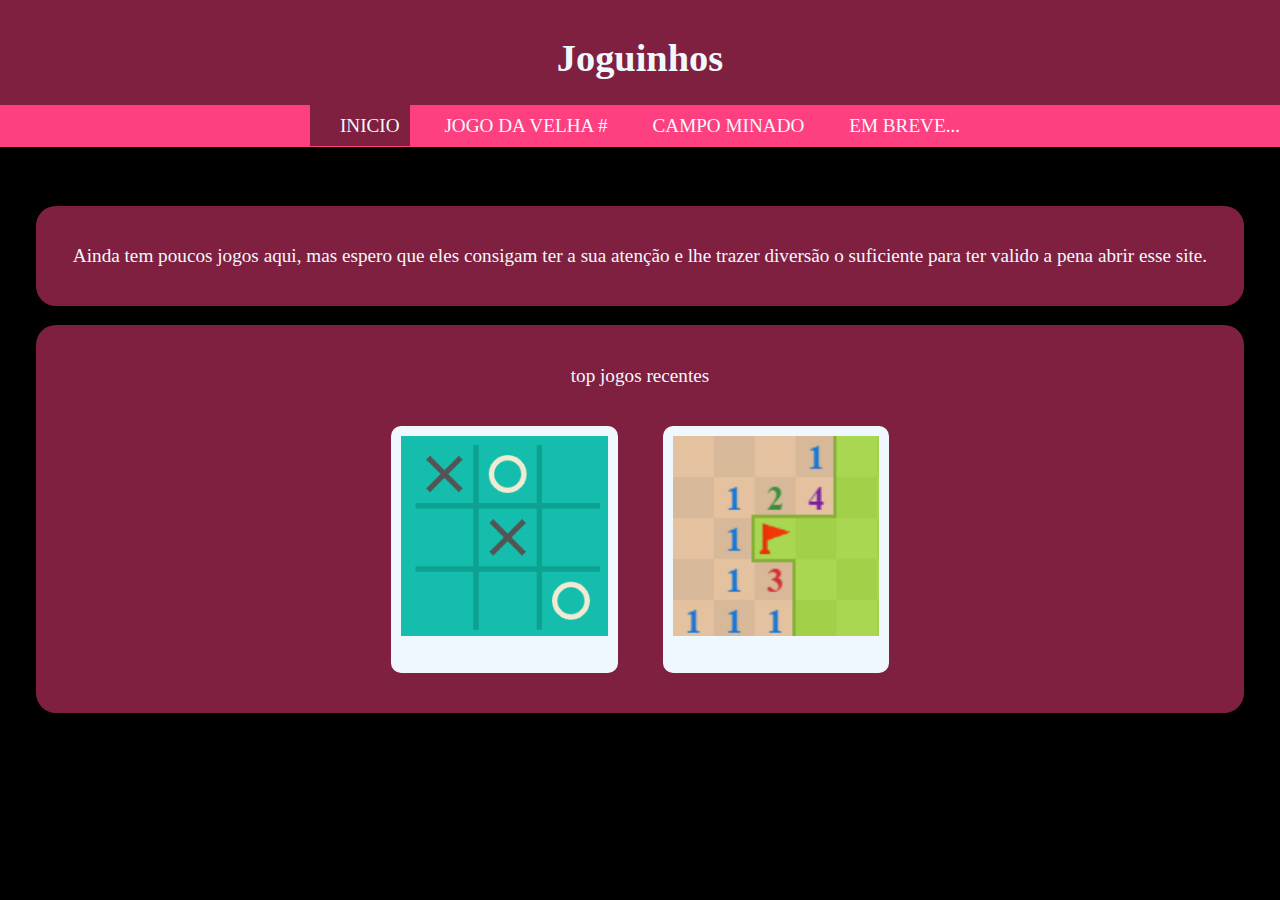
<file: index.html>
<!DOCTYPE html>
<html>
    <head>
        <link rel="icon" href="startpageicon.jpg" type="image/x-icon">
        <title> minigames</title>
        <link rel="stylesheet" href="style.css">
        <style>
            header, main div{background-color: #802040;}
            ul, li, table{background-color: #ff4080;}
            #aqui{background-color: #802040;}
            table, th{border: 2px solid #401020;}
        </style>
        <script src="inicio.js" defer></script>
    </head>
    <header>
        <p></p>
        <h1> Joguinhos</h1>
        <nav>
            <center>
                <ul>                
                    <li id="aqui"> <a href="index.html">INICIO</a></li>
                    <li> <a href="jogodavelha.html">JOGO DA VELHA #</a></li>
                    <li> <a href="campominado.html">CAMPO MINADO</a></li>
                    <li> <a href="embreve.html">EM BREVE...</a></li>
                </ul>
            </center>
        </nav>
    </header>
    <body>
        <div id="conteudo">
            <!-- <aside>
                <div class="campominado">
                    <H1>CAMPO MINADO</H1>
                    <p>clique aqui para jogar campo minado</p>
                </div>
                <div class="jogodavelha">
                    <H1>JOGO DA VELHA</H1>
                    <p>Clique aqui para jogar jogo da velha</p>
                </div>
            </aside> -->
            <main>
                <p></p>
                <div>
                    <p> Ainda tem poucos jogos aqui, mas espero que eles consigam ter a sua atenção e lhe trazer diversão o suficiente para ter valido a pena abrir esse site. </p>
                </div>
                <p></p>
                <div>
                    <p> top jogos recentes </p>
                    <figure>
                        <a href="jogodavelha.html">
                            <img src="img/jogodavelha.png">
                            <figcaption>jogo da velha</figcaption>
                        </a>
                    </figure>
                    <figure>
                        <a href="campominado.html">
                            <img src="img/campominado.png">
                            <figcaption>campo minado</figcaption>
                        </a>
                    </figure>
                </div>
                <p></p>
            </main>
            <aside>

            </aside>
        </div>
    </body>
</html>
</file>
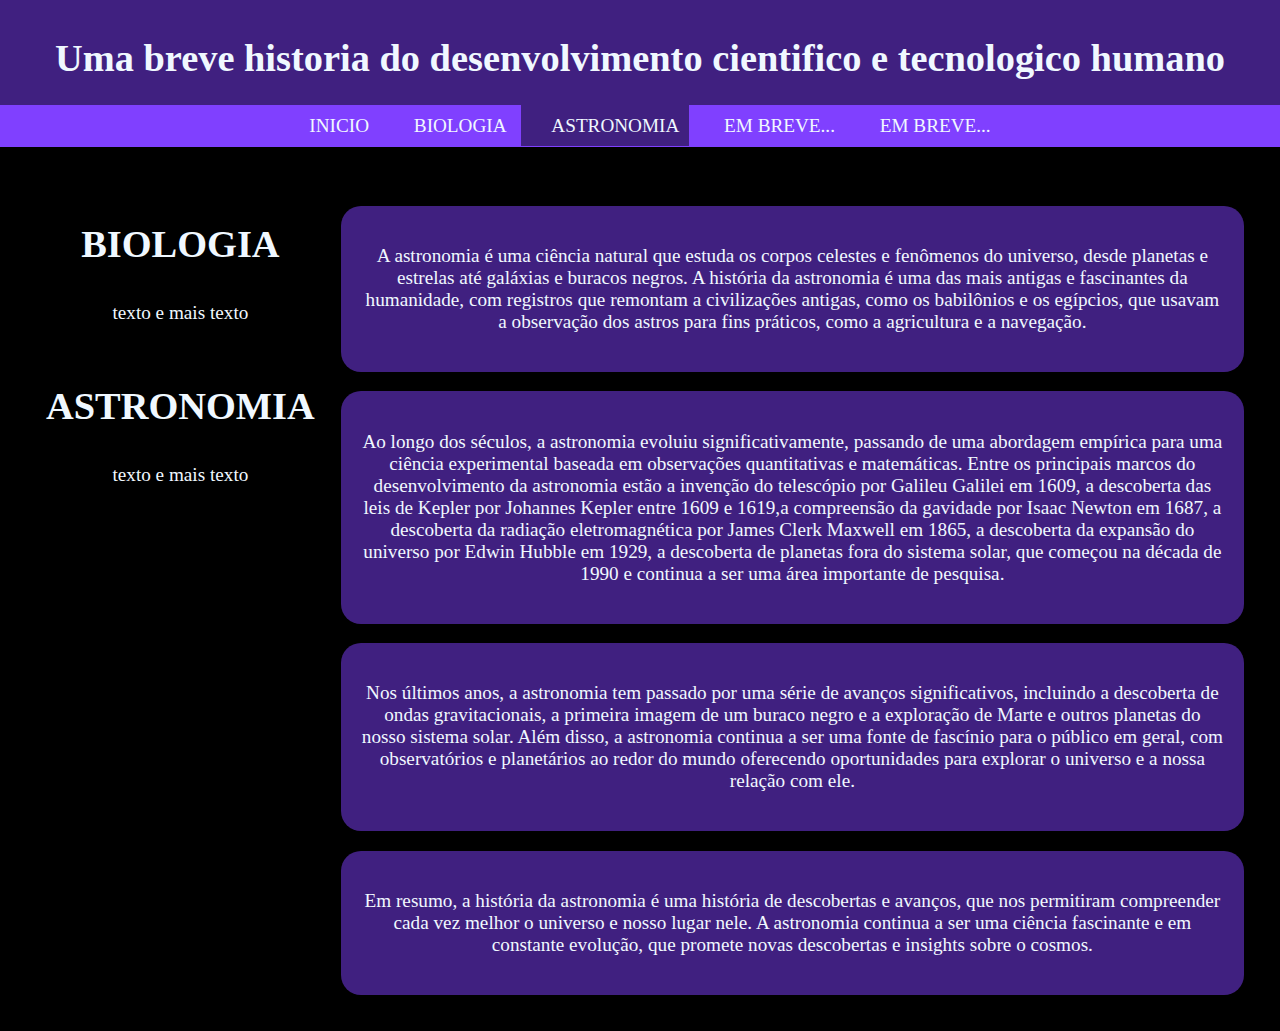
<file: astronomia.html>
<!DOCTYPE html>
<html>
    <head>
        <link rel="icon" href="startpageicon.jpg" type="image/x-icon">
        <title> A historia do conhecimento humano</title>
        <link rel="stylesheet" href="style.css">
        <style>
            header, main div{background-color: #402080;}
            ul, li{background-color: #8040ff;}
            #aqui{background-color: #402080;}
        </style>
    </head>
    <header>
        <p></p>
        <h1> Uma breve historia do desenvolvimento cientifico e tecnologico humano</h1>
        <nav>
            <center>
                <ul>                
                    <li> <a href="index.html">INICIO</a></li>
                    <li> <a href="biologia.html">BIOLOGIA</a></li>
                    <li id="aqui"> <a href="astronomia.html">ASTRONOMIA</a></li>
                    <li> <a href="embreve1.html">EM BREVE...</a></li>
                    <li> <a href="embreve2.html">EM BREVE...</a></li>
                </ul>
            </center>
        </nav>
    </header>
    <body>
        <div id="conteudo">
            <aside>
                <div class="biologia">
                    <H1>BIOLOGIA</H1>
                    <p>texto e mais texto</p>
                </div>
                <div class="astronomia">
                    <H1>ASTRONOMIA</H1>
                    <p>texto e mais texto</p>
                </div>
                
            </aside>
            <main>
                <p></p>
                <div>
                    <p> A astronomia é uma ciência natural que estuda os corpos celestes e fenômenos do universo, desde planetas e estrelas até galáxias e buracos negros. A história da astronomia é uma das mais antigas e fascinantes da humanidade, com registros que remontam a civilizações antigas, como os babilônios e os egípcios, que usavam a observação dos astros para fins práticos, como a agricultura e a navegação. </p>    
                </div>
                <p></p>
                <div>
                    <p> Ao longo dos séculos, a astronomia evoluiu significativamente, passando de uma abordagem empírica para uma ciência experimental baseada em observações quantitativas e matemáticas. Entre os principais marcos do desenvolvimento da astronomia estão a invenção do telescópio por Galileu Galilei em 1609, a descoberta das leis de Kepler por Johannes Kepler entre 1609 e 1619,a compreensão da gavidade por Isaac Newton em 1687, a descoberta da radiação eletromagnética por James Clerk Maxwell em 1865, a descoberta da expansão do universo por Edwin Hubble em 1929, a descoberta de planetas fora do sistema solar, que começou na década de 1990 e continua a ser uma área importante de pesquisa.</p>
                </div>
                <p></p>
                <div>
                    <p> Nos últimos anos, a astronomia tem passado por uma série de avanços significativos, incluindo a descoberta de ondas gravitacionais, a primeira imagem de um buraco negro e a exploração de Marte e outros planetas do nosso sistema solar. Além disso, a astronomia continua a ser uma fonte de fascínio para o público em geral, com observatórios e planetários ao redor do mundo oferecendo oportunidades para explorar o universo e a nossa relação com ele.</p>    
                </div>
                <p></p>
                <div>
                    <p> Em resumo, a história da astronomia é uma história de descobertas e avanços, que nos permitiram compreender cada vez melhor o universo e nosso lugar nele. A astronomia continua a ser uma ciência fascinante e em constante evolução, que promete novas descobertas e insights sobre o cosmos.</p>
                </div>
            </main>
        </div>
    </body>
</html>
</file>
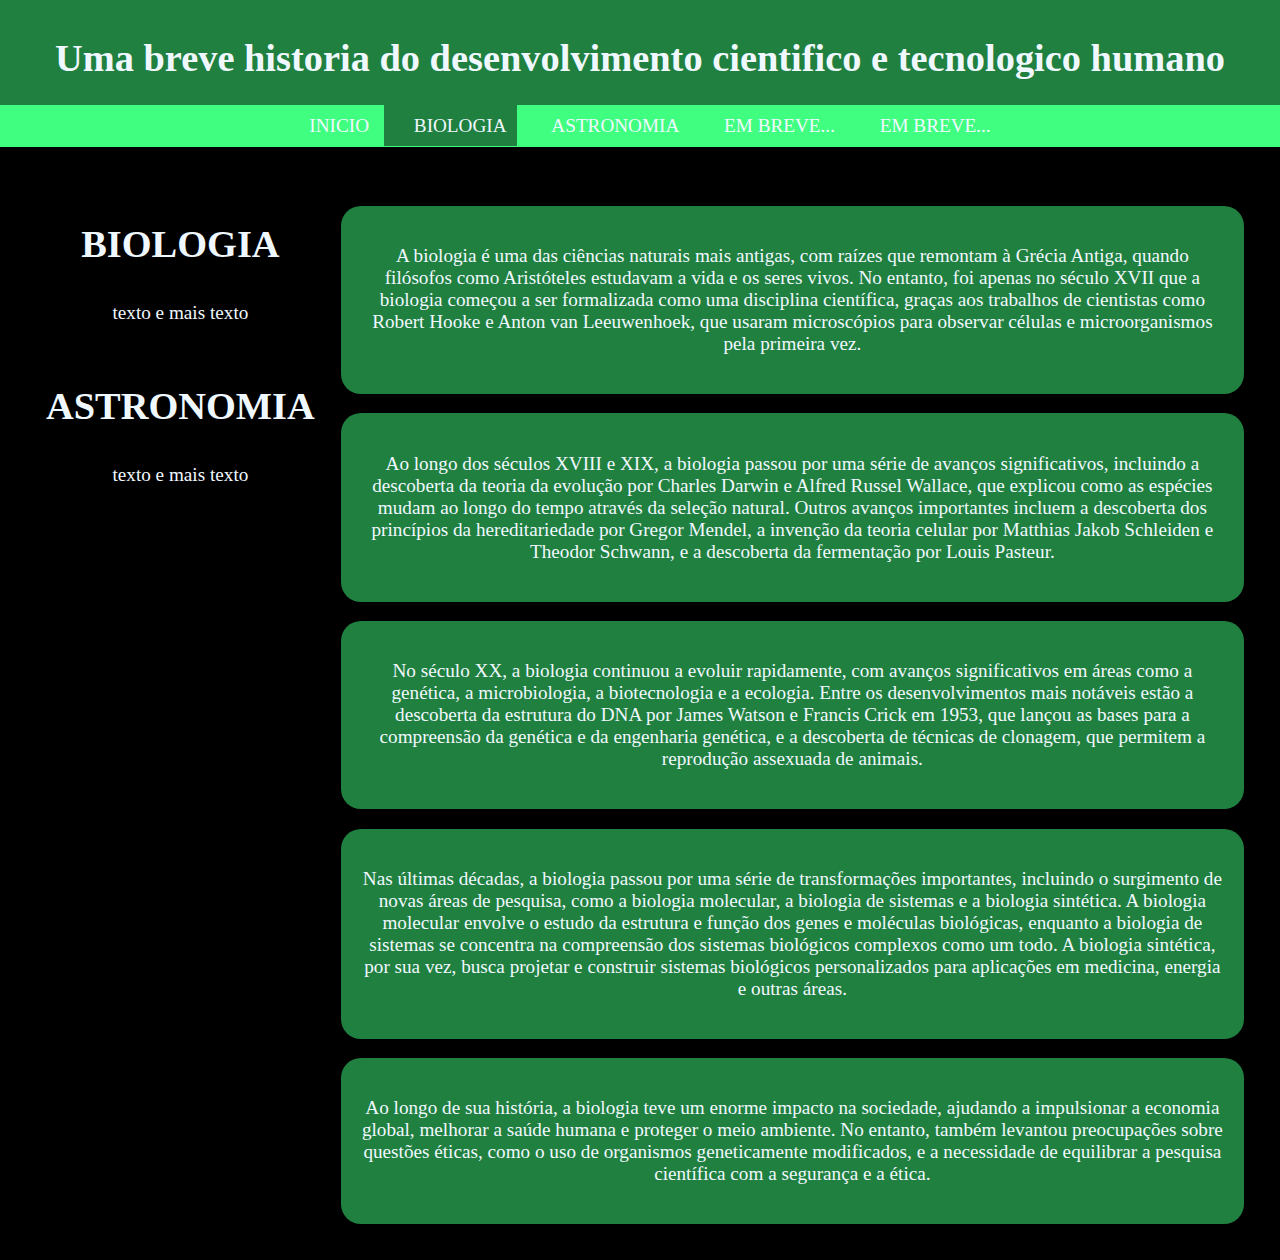
<file: biologia.html>
<!DOCTYPE html>
<html>
    <head>
        <link rel="icon" href="startpageicon.jpg" type="image/x-icon">
        <title> A historia do conhecimento humano</title>
        <link rel="stylesheet" href="style.css">
        <style>
            header,main div{background-color: #208040;}
            ul, li{background-color: #40ff80;}
            #aqui{background-color: #208040;}
        </style>
    </head>
    <header>
        <p></p>
        <h1> Uma breve historia do desenvolvimento cientifico e tecnologico humano</h1>
        <nav>
            <center>
                <ul>                
                    <li> <a href="index.html">INICIO</a></li>
                    <li id="aqui"> <a href="biologia.html">BIOLOGIA</a></li>
                    <li> <a href="astronomia.html">ASTRONOMIA</a></li>
                    <li> <a href="embreve1.html">EM BREVE...</a></li>
                    <li> <a href="embreve2.html">EM BREVE...</a></li>
                </ul>
            </center>
        </nav>
    </header>
    <body>
        <div id="conteudo">
            <aside>
                <div class="biologia">
                    <H1>BIOLOGIA</H1>
                    <p>texto e mais texto</p>
                </div>
                <div class="astronomia">
                    <H1>ASTRONOMIA</H1>
                    <p>texto e mais texto</p>
                </div>
                
            </aside>
                <main>
                <p></p>
                <div>
                    <p> A biologia é uma das ciências naturais mais antigas, com raízes que remontam à Grécia Antiga, quando filósofos como Aristóteles estudavam a vida e os seres vivos. No entanto, foi apenas no século XVII que a biologia começou a ser formalizada como uma disciplina científica, graças aos trabalhos de cientistas como Robert Hooke e Anton van Leeuwenhoek, que usaram microscópios para observar células e microorganismos pela primeira vez. </p>
                    
                </div>
                <p></p>
                <div>
                    <p> Ao longo dos séculos XVIII e XIX, a biologia passou por uma série de avanços significativos, incluindo a descoberta da teoria da evolução por Charles Darwin e Alfred Russel Wallace, que explicou como as espécies mudam ao longo do tempo através da seleção natural. Outros avanços importantes incluem a descoberta dos princípios da hereditariedade por Gregor Mendel, a invenção da teoria celular por Matthias Jakob Schleiden e Theodor Schwann, e a descoberta da fermentação por Louis Pasteur.</p>
                    
                </div>
                <p></p>
                <div>
                    <p> No século XX, a biologia continuou a evoluir rapidamente, com avanços significativos em áreas como a genética, a microbiologia, a biotecnologia e a ecologia. Entre os desenvolvimentos mais notáveis estão a descoberta da estrutura do DNA por James Watson e Francis Crick em 1953, que lançou as bases para a compreensão da genética e da engenharia genética, e a descoberta de técnicas de clonagem, que permitem a reprodução assexuada de animais.</p>
                    
                </div>
                <p></p>
                <div>
                    <p> Nas últimas décadas, a biologia passou por uma série de transformações importantes, incluindo o surgimento de novas áreas de pesquisa, como a biologia molecular, a biologia de sistemas e a biologia sintética. A biologia molecular envolve o estudo da estrutura e função dos genes e moléculas biológicas, enquanto a biologia de sistemas se concentra na compreensão dos sistemas biológicos complexos como um todo. A biologia sintética, por sua vez, busca projetar e construir sistemas biológicos personalizados para aplicações em medicina, energia e outras áreas.</p>
                </div>
                <p></p>
                <div>
                    <p> Ao longo de sua história, a biologia teve um enorme impacto na sociedade, ajudando a impulsionar a economia global, melhorar a saúde humana e proteger o meio ambiente. No entanto, também levantou preocupações sobre questões éticas, como o uso de organismos geneticamente modificados, e a necessidade de equilibrar a pesquisa científica com a segurança e a ética.</p>
                </div>
            </main>
            <aside>

            </aside>
        </div>
    </body>
</html>
</file>
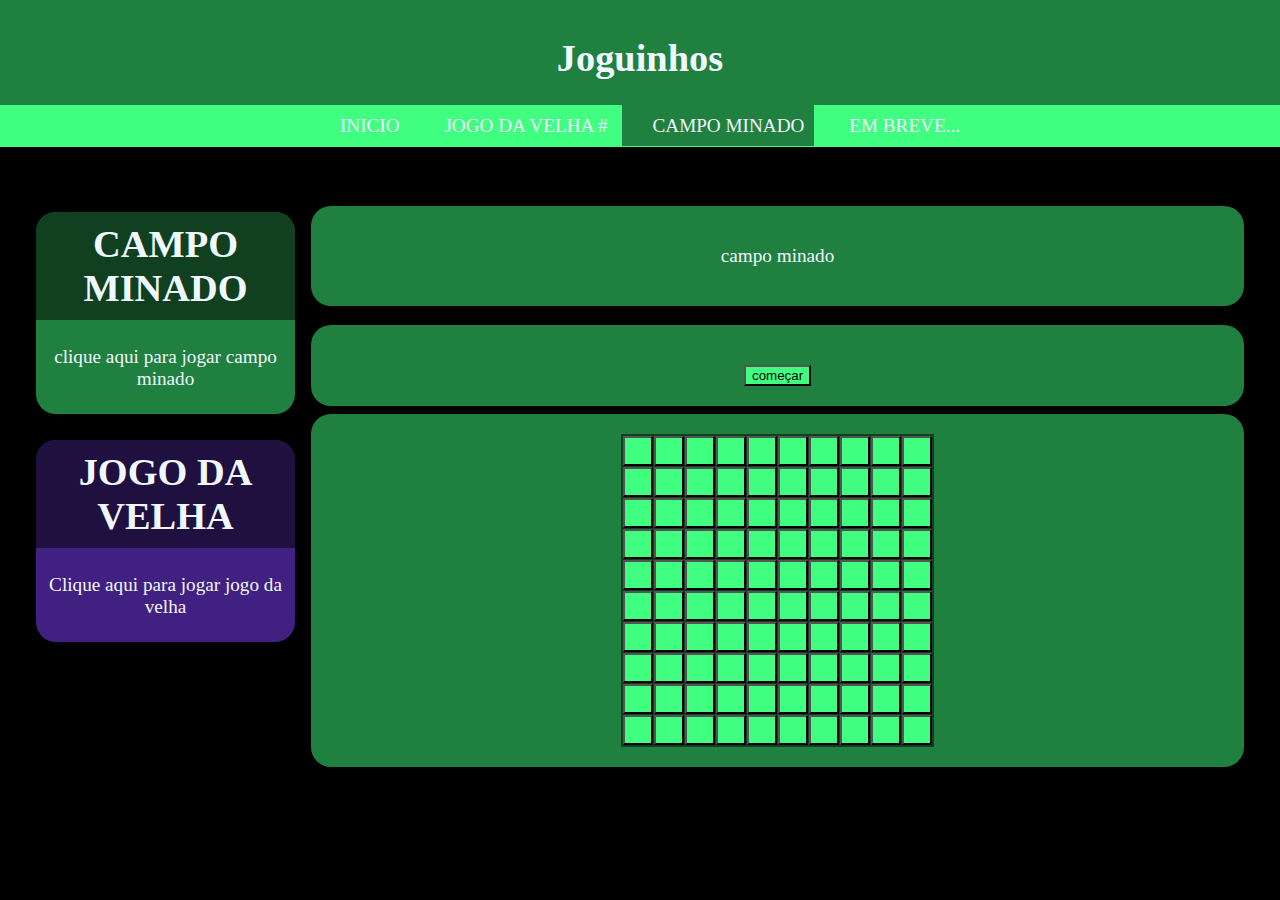
<file: campominado.html>
<html>
    <head>
        <link rel="icon" href="startpageicon.jpg" type="image/x-icon">
        <title> minigames</title>
        <link rel="stylesheet" href="style.css">
        <style>
            header, main div{background-color: #208040;}
            ul, li, table, button{background-color: #40ff80;}
            #aqui{background-color: #208040;}
            table, th{border: 1px solid #104020;}
        </style>
        <script src="campominado.js" defer></script>
    </head>
    <header>
        <p></p>
        <h1> Joguinhos</h1>
        <nav>
            <center>
                <ul>                
                    <li> <a href="index.html">INICIO</a></li>
                    <li> <a href="jogodavelha.html">JOGO DA VELHA #</a></li>
                    <li id="aqui"> <a href="campominado.html">CAMPO MINADO</a></li>
                    <li> <a href="embreve.html">EM BREVE...</a></li>
                </ul>
            </center>
        </nav>
    </header>
    <body>
        <div id="conteudo">
                <aside>
                <div class="campominado"> 
                    <a href="campominado.html">
                        <H1>CAMPO MINADO</H1>
                        <p>clique aqui para jogar campo minado</p>
                    </a>
                </div>
                
                <div class="jogodavelha">
                    <a href="jogodavelha.html">
                        <H1>JOGO DA VELHA</H1>
                        <p>Clique aqui para jogar jogo da velha</p>
                    </a>
                </div>
            </aside>
            <main>
                <p></p>
                <div>
                    <p> campo minado </p>
                </div>
                <p></p>
                <div>
                    <p>  </p>
                    <button id="comecar" onclick="newgame()">começar</button>
                    
                </div>
                <div>
                    <table id="campominado">
                        <tbody>
                            <tr>
                                <th> <button id="l0c0" onclick="clicL0C0()"></button></th>
                                <th> <button id="l0c1" onclick="clicL0C1()"></button></th>
                                <th> <button id="l0c2" onclick="clicL0C2()"></button></th>
                                <th> <button id="l0c3" onclick="clicL0C3()"></button></th>
                                <th> <button id="l0c4" onclick="clicL0C4()"></button></th>
                                <th> <button id="l0c5" onclick="clicL0C5()"></button></th>
                                <th> <button id="l0c6" onclick="clicL0C6()"></button></th>
                                <th> <button id="l0c7" onclick="clicL0C7()"></button></th>
                                <th> <button id="l0c8" onclick="clicL0C8()"></button></th>
                                <th> <button id="l0c9" onclick="clicL0C9()"></button></th>
                            </tr>
                            <tr>
                                <th> <button id="l1c0" onclick="clicL1C0()"></button></th>
                                <th> <button id="l1c1" onclick="clicL1C1()"></button></th>
                                <th> <button id="l1c2" onclick="clicL1C2()"></button></th>
                                <th> <button id="l1c3" onclick="clicL1C3()"></button></th>
                                <th> <button id="l1c4" onclick="clicL1C4()"></button></th>
                                <th> <button id="l1c5" onclick="clicL1C5()"></button></th>
                                <th> <button id="l1c6" onclick="clicL1C6()"></button></th>
                                <th> <button id="l1c7" onclick="clicL1C7()"></button></th>
                                <th> <button id="l1c8" onclick="clicL1C8()"></button></th>
                                <th> <button id="l1c9" onclick="clicL1C9()"></button></th>
                            </tr>
                            <tr>
                                <th> <button id="l2c0" onclick="clicL2C0()"></button></th>
                                <th> <button id="l2c1" onclick="clicL2C1()"></button></th>
                                <th> <button id="l2c2" onclick="clicL2C2()"></button></th>
                                <th> <button id="l2c3" onclick="clicL2C3()"></button></th>
                                <th> <button id="l2c4" onclick="clicL2C4()"></button></th>
                                <th> <button id="l2c5" onclick="clicL2C5()"></button></th>
                                <th> <button id="l2c6" onclick="clicL2C6()"></button></th>
                                <th> <button id="l2c7" onclick="clicL2C7()"></button></th>
                                <th> <button id="l2c8" onclick="clicL2C8()"></button></th>
                                <th> <button id="l2c9" onclick="clicL2C9()"></button></th>
                            </tr>
                            <tr>
                                <th> <button id="l3c0" onclick="clicL3C0()"></button></th>
                                <th> <button id="l3c1" onclick="clicL3C1()"></button></th>
                                <th> <button id="l3c2" onclick="clicL3C2()"></button></th>
                                <th> <button id="l3c3" onclick="clicL3C3()"></button></th>
                                <th> <button id="l3c4" onclick="clicL3C4()"></button></th>
                                <th> <button id="l3c5" onclick="clicL3C5()"></button></th>
                                <th> <button id="l3c6" onclick="clicL3C6()"></button></th>
                                <th> <button id="l3c7" onclick="clicL3C7()"></button></th>
                                <th> <button id="l3c8" onclick="clicL3C8()"></button></th>
                                <th> <button id="l3c9" onclick="clicL3C9()"></button></th>
                            </tr>
                            <tr>
                                <th> <button id="l4c0" onclick="clicL4C0()"></button></th>
                                <th> <button id="l4c1" onclick="clicL4C1()"></button></th>
                                <th> <button id="l4c2" onclick="clicL4C2()"></button></th>
                                <th> <button id="l4c3" onclick="clicL4C3()"></button></th>
                                <th> <button id="l4c4" onclick="clicL4C4()"></button></th>
                                <th> <button id="l4c5" onclick="clicL4C5()"></button></th>
                                <th> <button id="l4c6" onclick="clicL4C6()"></button></th>
                                <th> <button id="l4c7" onclick="clicL4C7()"></button></th>
                                <th> <button id="l4c8" onclick="clicL4C8()"></button></th>
                                <th> <button id="l4c9" onclick="clicL4C9()"></button></th>
                            </tr>
                            <tr>
                                <th> <button id="l5c0" onclick="clicL5C0()"></button></th>
                                <th> <button id="l5c1" onclick="clicL5C1()"></button></th>
                                <th> <button id="l5c2" onclick="clicL5C2()"></button></th>
                                <th> <button id="l5c3" onclick="clicL5C3()"></button></th>
                                <th> <button id="l5c4" onclick="clicL5C4()"></button></th>
                                <th> <button id="l5c5" onclick="clicL5C5()"></button></th>
                                <th> <button id="l5c6" onclick="clicL5C6()"></button></th>
                                <th> <button id="l5c7" onclick="clicL5C7()"></button></th>
                                <th> <button id="l5c8" onclick="clicL5C8()"></button></th>
                                <th> <button id="l5c9" onclick="clicL5C9()"></button></th>
                            </tr>
                            <tr>
                                <th> <button id="l6c0" onclick="clicL6C0()"></button></th>
                                <th> <button id="l6c1" onclick="clicL6C1()"></button></th>
                                <th> <button id="l6c2" onclick="clicL6C2()"></button></th>
                                <th> <button id="l6c3" onclick="clicL6C3()"></button></th>
                                <th> <button id="l6c4" onclick="clicL6C4()"></button></th>
                                <th> <button id="l6c5" onclick="clicL6C5()"></button></th>
                                <th> <button id="l6c6" onclick="clicL6C6()"></button></th>
                                <th> <button id="l6c7" onclick="clicL6C7()"></button></th>
                                <th> <button id="l6c8" onclick="clicL6C8()"></button></th>
                                <th> <button id="l6c9" onclick="clicL6C9()"></button></th>
                            </tr>
                            <tr>
                                <th> <button id="l7c0" onclick="clicL7C0()"></button></th>
                                <th> <button id="l7c1" onclick="clicL7C1()"></button></th>
                                <th> <button id="l7c2" onclick="clicL7C2()"></button></th>
                                <th> <button id="l7c3" onclick="clicL7C3()"></button></th>
                                <th> <button id="l7c4" onclick="clicL7C4()"></button></th>
                                <th> <button id="l7c5" onclick="clicL7C5()"></button></th>
                                <th> <button id="l7c6" onclick="clicL7C6()"></button></th>
                                <th> <button id="l7c7" onclick="clicL7C7()"></button></th>
                                <th> <button id="l7c8" onclick="clicL7C8()"></button></th>
                                <th> <button id="l7c9" onclick="clicL7C9()"></button></th>
                            </tr>
                            <tr>
                                <th> <button id="l8c0" onclick="clicL8C0()"></button></th>
                                <th> <button id="l8c1" onclick="clicL8C1()"></button></th>
                                <th> <button id="l8c2" onclick="clicL8C2()"></button></th>
                                <th> <button id="l8c3" onclick="clicL8C3()"></button></th>
                                <th> <button id="l8c4" onclick="clicL8C4()"></button></th>
                                <th> <button id="l8c5" onclick="clicL8C5()"></button></th>
                                <th> <button id="l8c6" onclick="clicL8C6()"></button></th>
                                <th> <button id="l8c7" onclick="clicL8C7()"></button></th>
                                <th> <button id="l8c8" onclick="clicL8C8()"></button></th>
                                <th> <button id="l8c9" onclick="clicL8C9()"></button></th>
                            </tr>
                            <tr>
                                <th> <button id="l9c0" onclick="clicL9C0()"></button></th>
                                <th> <button id="l9c1" onclick="clicL9C1()"></button></th>
                                <th> <button id="l9c2" onclick="clicL9C2()"></button></th>
                                <th> <button id="l9c3" onclick="clicL9C3()"></button></th>
                                <th> <button id="l9c4" onclick="clicL9C4()"></button></th>
                                <th> <button id="l9c5" onclick="clicL9C5()"></button></th>
                                <th> <button id="l9c6" onclick="clicL9C6()"></button></th>
                                <th> <button id="l9c7" onclick="clicL9C7()"></button></th>
                                <th> <button id="l9c8" onclick="clicL9C8()"></button></th>
                                <th> <button id="l9c9" onclick="clicL9C9()"></button></th>
                            </tr>
                        </tbody>
                    </table>
                </div>
                <p> </p>
                <!--botão de reiniciar-->
            </main>
            <aside>

            </aside>
        </div>
    </body>
</html>
</file>
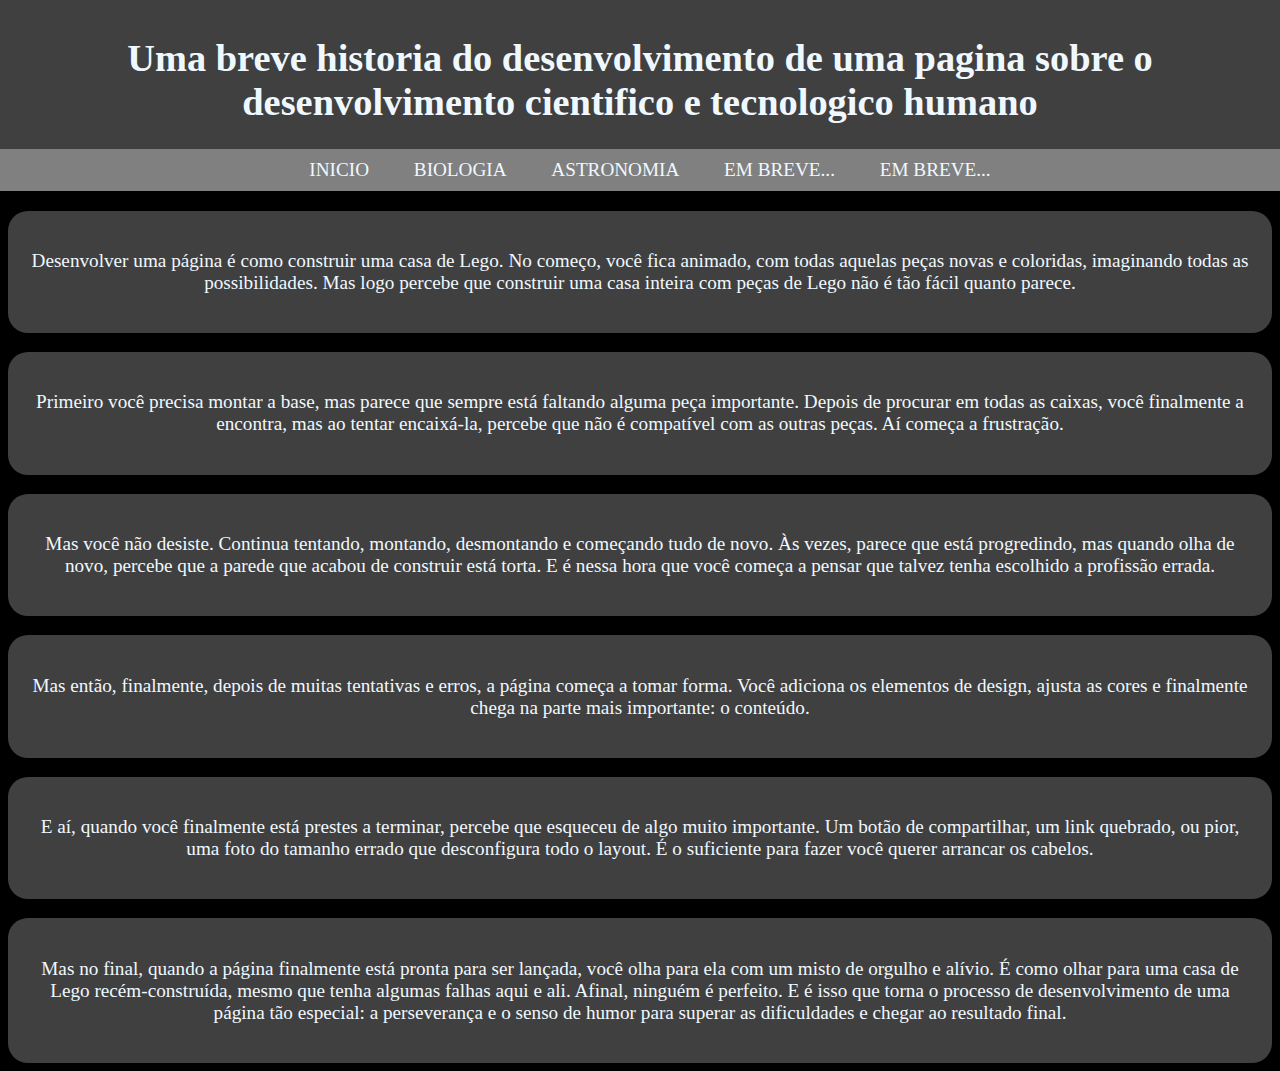
<file: embreve.html>
<!DOCTYPE html>
<html>
    <head>
        <link rel="icon" href="startpageicon.jpg" type="image/x-icon">
        <title> A historia do conhecimento humano</title>
        <link rel="stylesheet" href="style.css">
        <style>
            header, div{background-color: #404040;}
            ul, li{background-color: #808080;}
            .aqui{background-color: #202020;}
        </style>
    </head>
    <header style="margin: 0px;">
        <p></p>
        <h1> Uma breve historia do desenvolvimento de uma pagina sobre o desenvolvimento cientifico e tecnologico humano </h1>
        <nav>
            <center>
                <ul>                
                    <li> <a href="index.html">INICIO</a></li>
                    <li> <a href="biologia.html">BIOLOGIA</a></li>
                    <li> <a href="astronomia.html">ASTRONOMIA</a></li>
                    <li id="aqui"> <a href="embreve.html">EM BREVE...</a></li>
                    <li> <a href="embreve.html">EM BREVE...</a></li>
                </ul>
            </center>
        </nav>
    </header>
    <body style="font-size: larger;">
        <p></p>
        <div>
            <p> Desenvolver uma página é como construir uma casa de Lego. No começo, você fica animado, com todas aquelas peças novas e coloridas, imaginando todas as possibilidades. Mas logo percebe que construir uma casa inteira com peças de Lego não é tão fácil quanto parece. </p>    
        </div>
        <p></p>
        <div>
            <p> Primeiro você precisa montar a base, mas parece que sempre está faltando alguma peça importante. Depois de procurar em todas as caixas, você finalmente a encontra, mas ao tentar encaixá-la, percebe que não é compatível com as outras peças. Aí começa a frustração. </p>    
        </div>
        <p></p>
        <div>
            <p> Mas você não desiste. Continua tentando, montando, desmontando e começando tudo de novo. Às vezes, parece que está progredindo, mas quando olha de novo, percebe que a parede que acabou de construir está torta. E é nessa hora que você começa a pensar que talvez tenha escolhido a profissão errada. </p>    
        </div>
        <p></p>
        <div>
            <p> Mas então, finalmente, depois de muitas tentativas e erros, a página começa a tomar forma. Você adiciona os elementos de design, ajusta as cores e finalmente chega na parte mais importante: o conteúdo. </p>    
        </div>
        <p></p>
        <div>
            <p> E aí, quando você finalmente está prestes a terminar, percebe que esqueceu de algo muito importante. Um botão de compartilhar, um link quebrado, ou pior, uma foto do tamanho errado que desconfigura todo o layout. É o suficiente para fazer você querer arrancar os cabelos.</p>    
        </div>
        <p></p>
        <div>
            <p> Mas no final, quando a página finalmente está pronta para ser lançada, você olha para ela com um misto de orgulho e alívio. É como olhar para uma casa de Lego recém-construída, mesmo que tenha algumas falhas aqui e ali. Afinal, ninguém é perfeito. E é isso que torna o processo de desenvolvimento de uma página tão especial: a perseverança e o senso de humor para superar as dificuldades e chegar ao resultado final. </p>    
        </div>
</file>
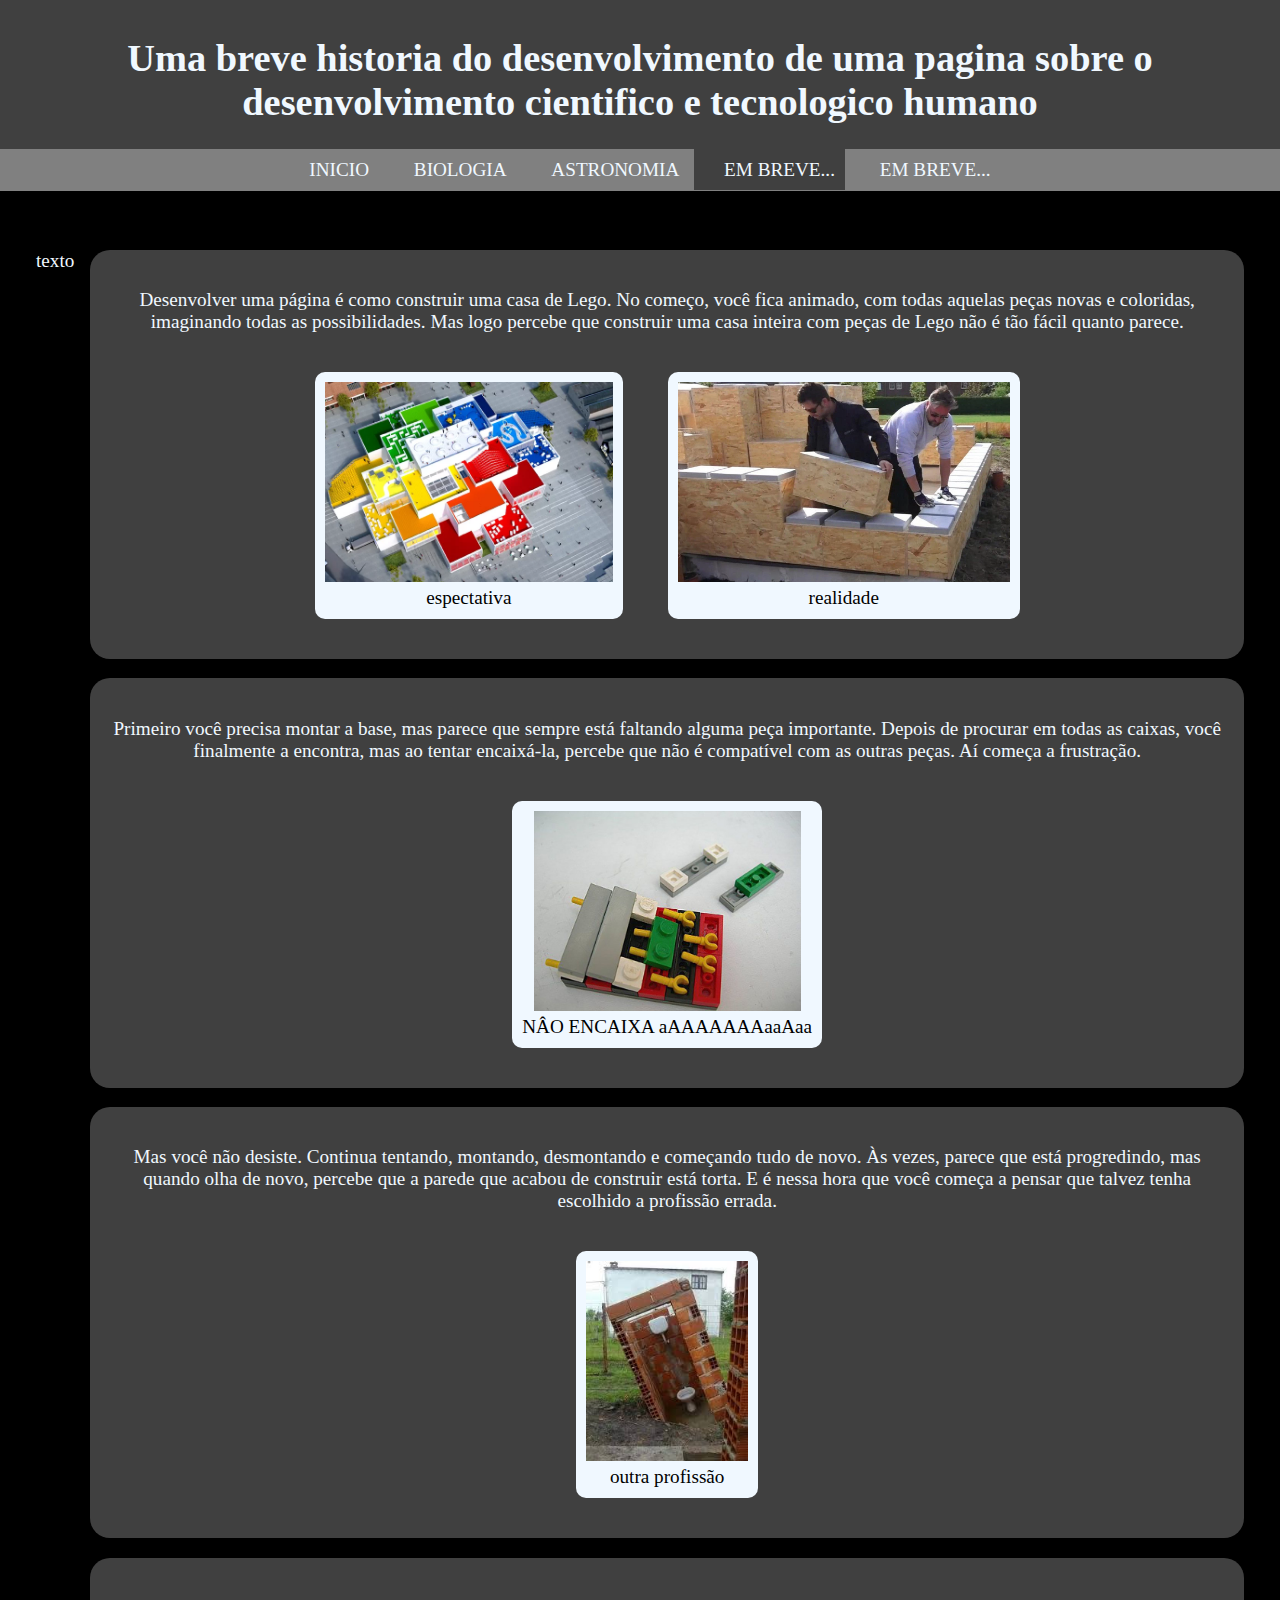
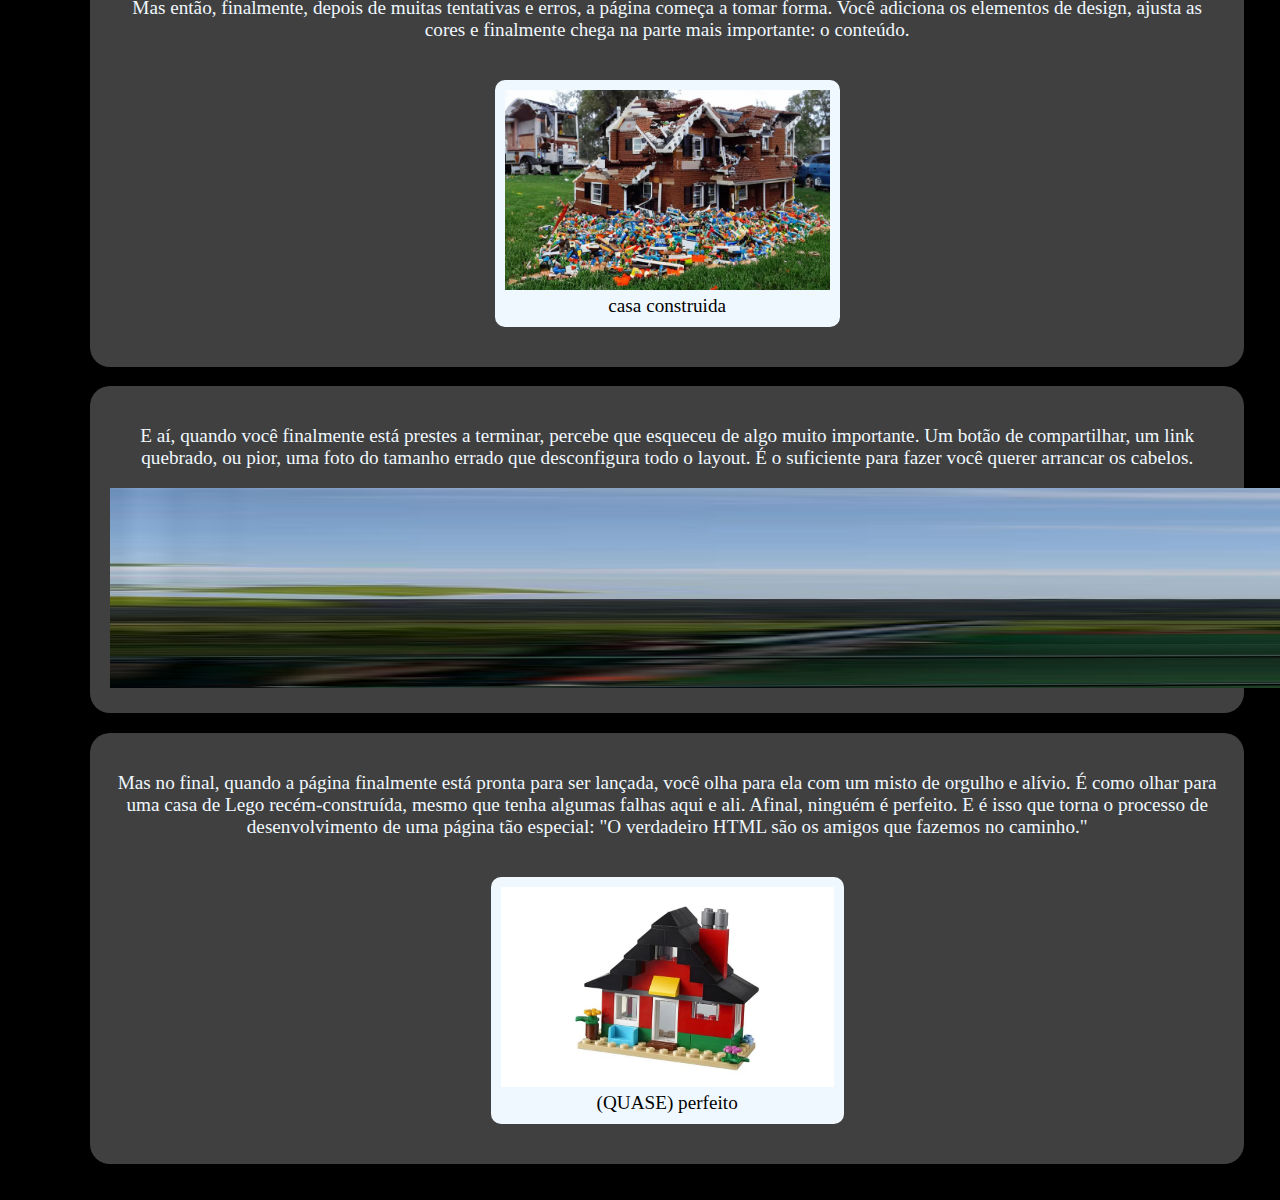
<file: embreve1.html>
<!DOCTYPE html>
<html>
    <head>
        <link rel="icon" href="startpageicon.jpg" type="image/x-icon">
        <title> A historia do conhecimento humano</title>
        <link rel="stylesheet" href="style.css">
        <style>
            header, main div{background-color: #404040;}
            ul, li{background-color: #808080;}
            #aqui{background-color: #404040;}
        </style>
    </head>
    <header>
        <p></p>
        <h1> Uma breve historia do desenvolvimento de uma pagina sobre o desenvolvimento cientifico e tecnologico humano </h1>
        <nav>
            <center>
                <ul>                
                    <li> <a href="index.html">INICIO</a></li>
                    <li> <a href="biologia.html">BIOLOGIA</a></li>
                    <li> <a href="astronomia.html">ASTRONOMIA</a></li>
                    <li id="aqui"> <a href="embreve1.html">EM BREVE...</a></li>
                    <li> <a href="embreve2.html">EM BREVE...</a></li>
                </ul>
            </center>
        </nav>
    </header>
    <body>
        <div id="conteudo">
            <aside>
                <div>
                    <p>texto</p>
                </div>
            </aside>
            <main>
                <p></p>
                <div>
                    <p> Desenvolver uma página é como construir uma casa de Lego. No começo, você fica animado, com todas aquelas peças novas e coloridas, imaginando todas as possibilidades. Mas logo percebe que construir uma casa inteira com peças de Lego não é tão fácil quanto parece. </p>    
                    <figure>    
                        <img src="lego2.jpg">
                        <figcaption>espectativa</figcaption>
                    </figure>
                    <figure>    
                        <img src="casa-blocos-madeira-6.jpg">
                        <figcaption>realidade</figcaption>
                    </figure>
                </div>
                <p></p>
                <div>
                    <p> Primeiro você precisa montar a base, mas parece que sempre está faltando alguma peça importante. Depois de procurar em todas as caixas, você finalmente a encontra, mas ao tentar encaixá-la, percebe que não é compatível com as outras peças. Aí começa a frustração. </p>    
                    <figure>    
                        <img src="legoilegal.jpg">
                        <figcaption>NÂO ENCAIXA aAAAAAAAaaAaa</figcaption>
                    </figure>
                </div>
                <p></p>
                <div>
                    <p> Mas você não desiste. Continua tentando, montando, desmontando e começando tudo de novo. Às vezes, parece que está progredindo, mas quando olha de novo, percebe que a parede que acabou de construir está torta. E é nessa hora que você começa a pensar que talvez tenha escolhido a profissão errada. </p>    
                    <figure>    
                        <img src="torto.jpg">
                        <figcaption>outra profissão</figcaption>
                    </figure>
                </div>
                <p></p>
                <div>
                    <p> Mas então, finalmente, depois de muitas tentativas e erros, a página começa a tomar forma. Você adiciona os elementos de design, ajusta as cores e finalmente chega na parte mais importante: o conteúdo. </p>    
                    <figure>    
                        <img src="casa.jpg">
                        <figcaption>casa construida</figcaption>
                    </figure>
                </div>
                <p></p>
                <div>
                    <p> E aí, quando você finalmente está prestes a terminar, percebe que esqueceu de algo muito importante. Um botão de compartilhar, um link quebrado, ou pior, uma foto do tamanho errado que desconfigura todo o layout. É o suficiente para fazer você querer arrancar os cabelos.</p>    
                    <a href="/nada.html"><img src="grande.jpg" width="1000%" height="1000%" class="media-object  img-responsive img-thumbnail"></a>            
                </div>
                <p></p>
                <div>
                    <p> Mas no final, quando a página finalmente está pronta para ser lançada, você olha para ela com um misto de orgulho e alívio. É como olhar para uma casa de Lego recém-construída, mesmo que tenha algumas falhas aqui e ali. Afinal, ninguém é perfeito. E é isso que torna o processo de desenvolvimento de uma página tão especial: "O verdadeiro HTML são os amigos que fazemos no caminho." </p>
                    <figure>    
                        <img src="pronto.jpg">
                        <figcaption>(QUASE) perfeito</figcaption>
                    </figure>
                </div>
            </main>
            <aside>

            </aside>
        </div>
    </body>
</html>
</file>
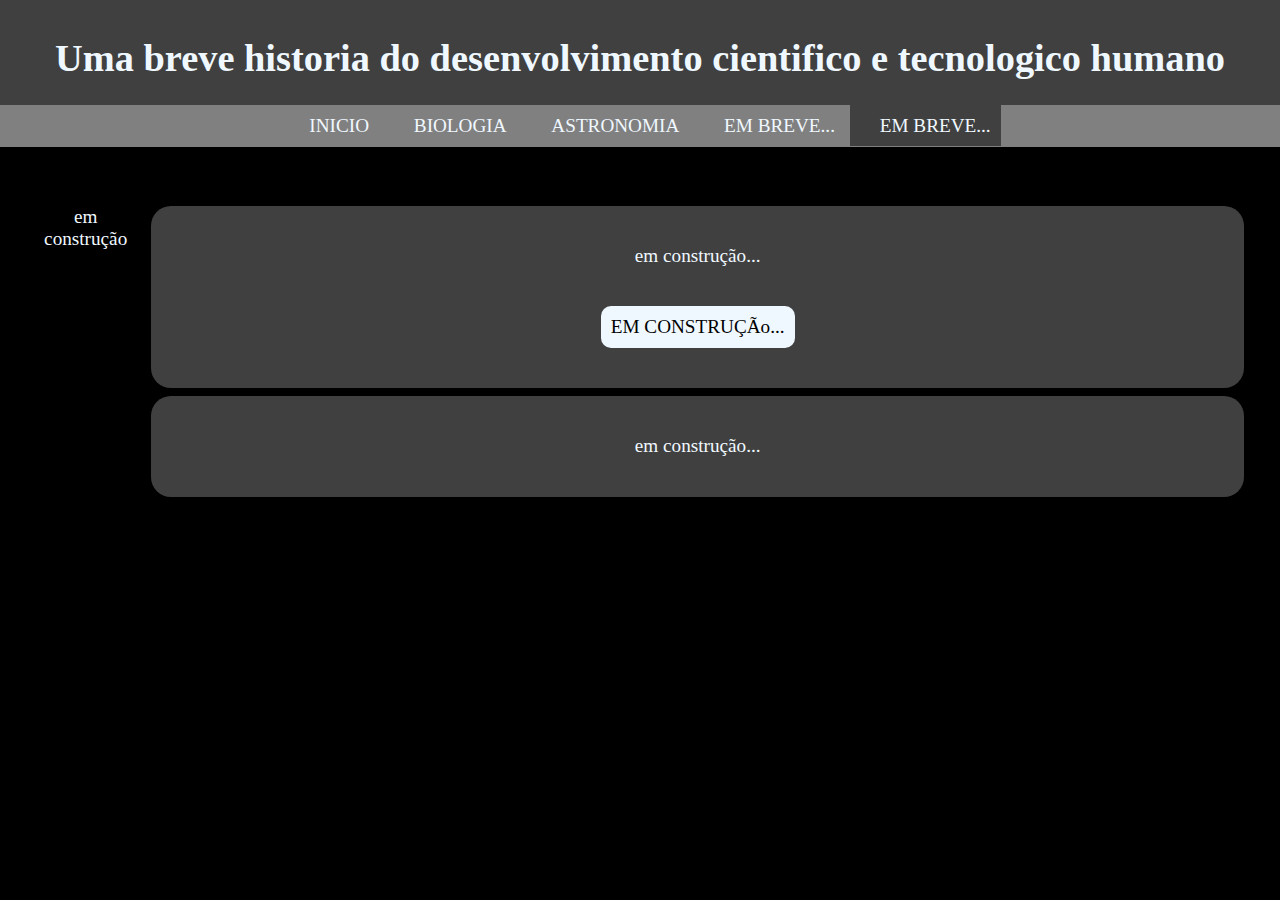
<file: embreve2.html>
<!DOCTYPE html>
<html>
    <head>
        <link rel="icon" href="startpageicon.jpg" type="image/x-icon">
        <title> A historia do conhecimento humano</title>
        <link rel="stylesheet" href="style.css">
        <style>
            header, main div{background-color: #404040;}
            ul, li{background-color: #808080;}
            #aqui{background-color: #404040;}
        </style>
    </head>
    <header>
        <p></p>
        <h1> Uma breve historia do desenvolvimento cientifico e tecnologico humano </h1>
        <nav>
            <center>
                <ul>                
                    <li> <a href="index.html">INICIO</a></li>
                    <li> <a href="biologia.html">BIOLOGIA</a></li>
                    <li> <a href="astronomia.html">ASTRONOMIA</a></li>
                    <li> <a href="embreve1.html">EM BREVE...</a></li>
                    <li id="aqui"> <a href="embreve2.html">EM BREVE...</a></li>
                </ul>
            </center>
        </nav>
    </header>
    <body>
        <div id="conteudo">
            <aside>
                <div>
                    <p>em construção</p>
                </div>
            </aside>
            <main>
                <p></p>
                <div>
                    <p> em construção... </p>    
                    <figure>    
                        <figcaption>EM CONSTRUÇÃo...</figcaption>
                    </figure>
                </div>
                <div>
                    <p>em construção...</p>
                </div>
            </main>
            <aside>

            </aside>
        </div>
    </body>
</html>
</file>
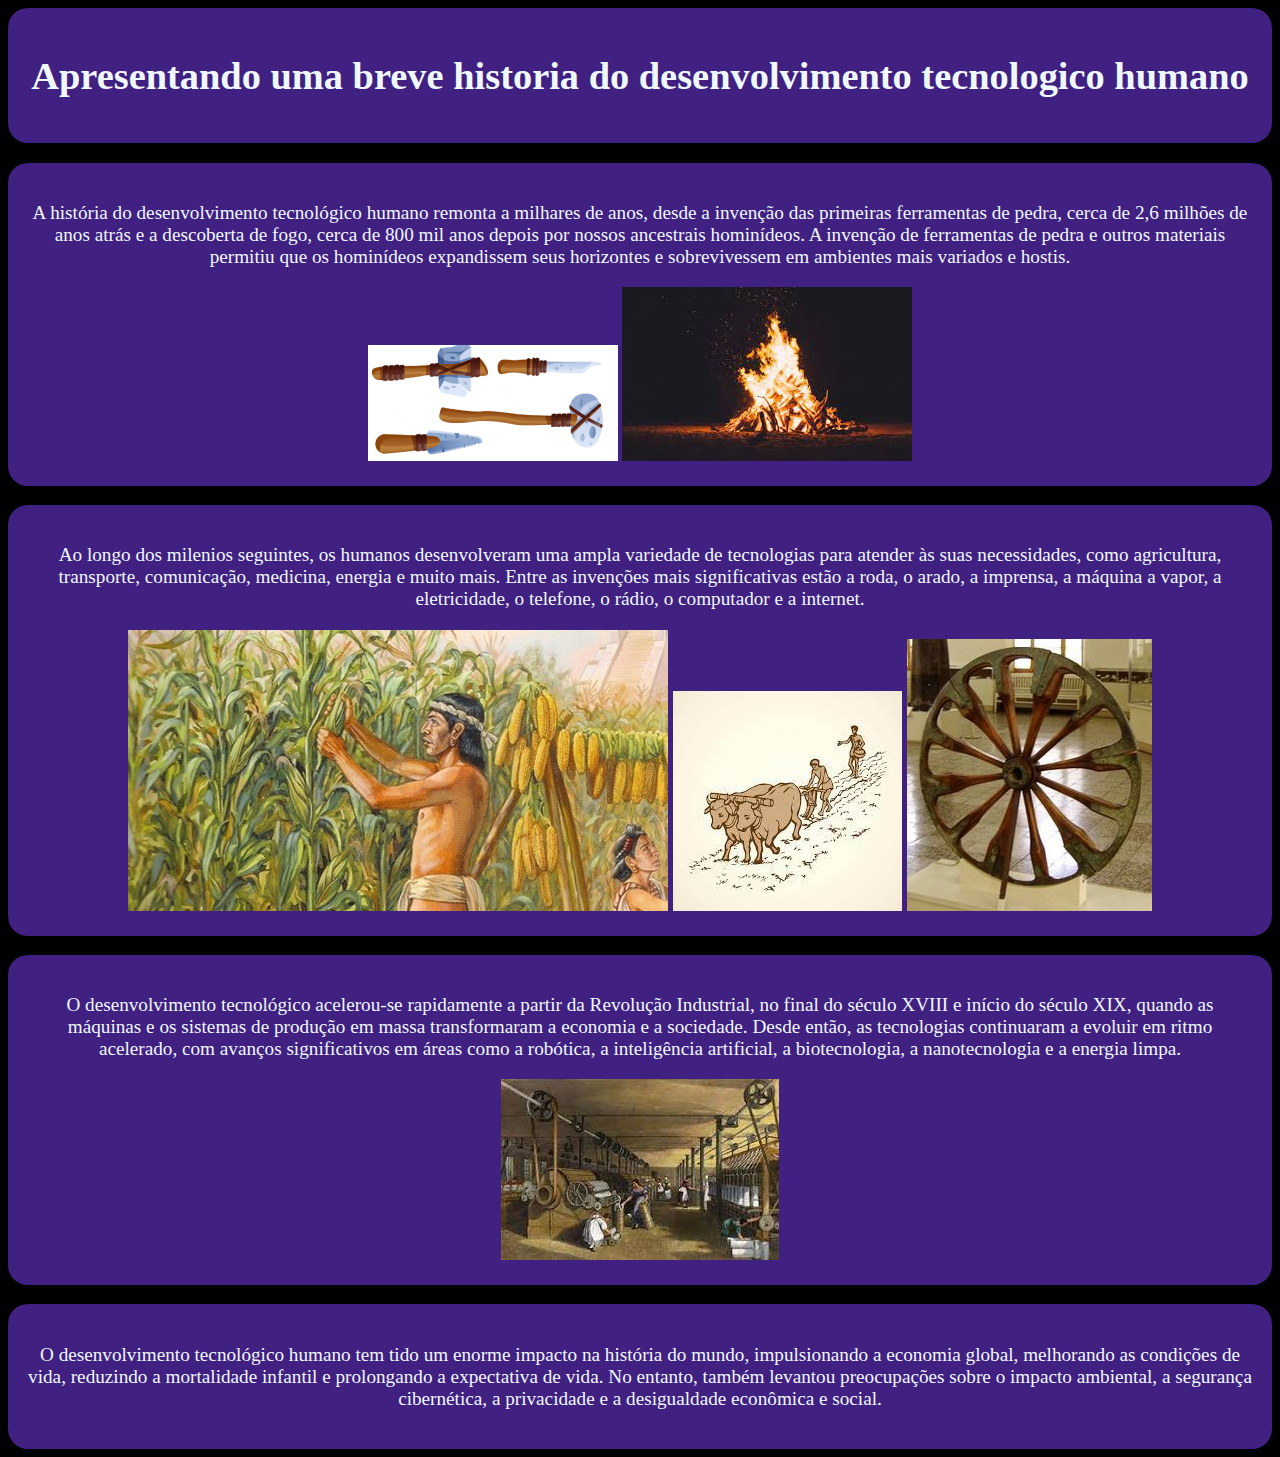
<file: inicio.html>
<!DOCTYPE html>
<html style="background-color: black;">
    <head>
        <link rel="icon" href="startpageicon.jpg" type="image/x-icon">
        <title> A historia da tecnologia</title>
    </head>
    <header style=" background-color: #402080; padding: 20px; border-radius: 20px; text-align: center;">
        <h1 style="color: aliceblue;"> Apresentando uma breve historia do desenvolvimento tecnologico humano</h1>
    </header>
    <body style="font-size: larger;">
        <p></p>
        <div style=" background-color: #402080; padding: 20px; border-radius: 20px; text-align: center;">
        <p style="color: aliceblue;"> A história do desenvolvimento tecnológico humano remonta a milhares de anos, desde a invenção das primeiras ferramentas de pedra, cerca de 2,6 milhões de anos atrás e a descoberta de fogo, cerca de 800 mil anos depois por nossos ancestrais hominídeos. A invenção de ferramentas de pedra e outros materiais permitiu que os hominídeos expandissem seus horizontes e sobrevivessem em ambientes mais variados e hostis. </p>
            <img src="ferraentaspedra.png">
            <img src="fogueira.jpg">
        </div>
        <p></p>
        <div style=" background-color: #402080; padding: 20px; border-radius: 20px; text-align: center;">
            <p style="color: aliceblue;"> Ao longo dos milenios seguintes, os humanos desenvolveram uma ampla variedade de tecnologias para atender às suas necessidades, como agricultura, transporte, comunicação, medicina, energia e muito mais. Entre as invenções mais significativas estão a roda, o arado, a imprensa, a máquina a vapor, a eletricidade, o telefone, o rádio, o computador e a internet.</p>
            <img src="agricultura.jpg">
            <img src="arado.jpg">
            <img src="roda.jpg">
        </div>
        <p></p>
        <div style=" background-color: #402080; padding: 20px; border-radius: 20px; text-align: center;">
            <p style="color: aliceblue;"> O desenvolvimento tecnológico acelerou-se rapidamente a partir da Revolução Industrial, no final do século XVIII e início do século XIX, quando as máquinas e os sistemas de produção em massa transformaram a economia e a sociedade. Desde então, as tecnologias continuaram a evoluir em ritmo acelerado, com avanços significativos em áreas como a robótica, a inteligência artificial, a biotecnologia, a nanotecnologia e a energia limpa.</p>
            <img src="revolução.jpg">
        </div>
        <p></p>
        <div style=" background-color: #402080; padding: 20px; border-radius: 20px; text-align: center;">
            <p style="color: aliceblue;"> O desenvolvimento tecnológico humano tem tido um enorme impacto na história do mundo, impulsionando a economia global, melhorando as condições de vida, reduzindo a mortalidade infantil e prolongando a expectativa de vida. No entanto, também levantou preocupações sobre o impacto ambiental, a segurança cibernética, a privacidade e a desigualdade econômica e social.</p>
        </div>
    </body>
</html>
</file>
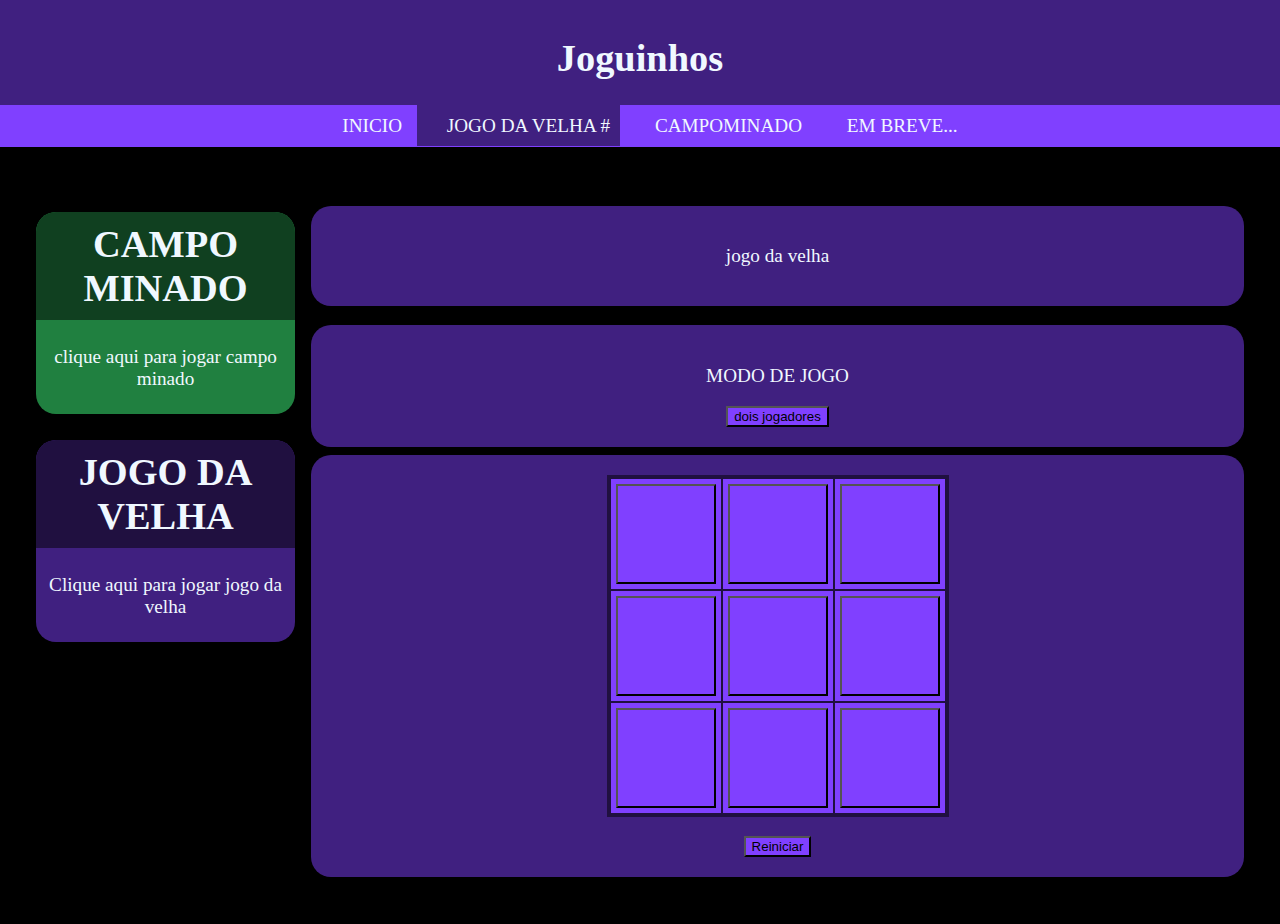
<file: jogodavelha.html>
<html>
    <head>
        <link rel="icon" href="startpageicon.jpg" type="image/x-icon">
        <title> minigames</title>
        <link rel="stylesheet" href="style.css">
        <style>
            header, main div{background-color: #402080;}
            ul, li, table, button{background-color: #8040ff;}
            #aqui{background-color: #402080;}
            table, th{border: 2px solid #201040;}
            
        </style>
        <script src="jogodavelha.js" defer></script>
    </head>
    <header>
        <p></p>
        <h1> Joguinhos</h1>
        <nav>
            <center>
                <ul>                
                    <li> <a href="index.html">INICIO</a></li>
                    <li id="aqui"> <a href="jogodavelha.html">JOGO DA VELHA #</a></li>
                    <li> <a href="campominado.html">CAMPOMINADO</a></li>
                    <li> <a href="embreve.html">EM BREVE...</a></li>
                </ul>
            </center>
        </nav>
    </header>
    <body>
        <div id="conteudo">
            <aside>
                <div class="campominado"> 
                    <a href="campominado.html">
                        <H1>CAMPO MINADO</H1>
                        <p>clique aqui para jogar campo minado</p>
                    </a>
                </div>
                
                <div class="jogodavelha">
                    <a href="jogodavelha.html">
                        <H1>JOGO DA VELHA</H1>
                        <p>Clique aqui para jogar jogo da velha</p>
                    </a>
                </div>
            </aside>
            <main>
                <p></p>
                <div>
                    <p> jogo da velha </p>
                </div>
                <p></p>
                <div>
                    <p> MODO DE JOGO </p>
                    <button id="mudagamemode" onclick="mudagamemode()">dois jogadores</button>
                </div>
                <div>
                    <table id="jogodavelha">
                        <tbody>
                            <tr>
                                <th> <button id="l1c1" onclick="clickL1C1()"></button></th>
                                <th> <button id="l2c1" onclick="clickL2C1()"></button></th>
                                <th> <button id="l3c1" onclick="clickL3C1()"></button></th>
                            </tr>
                            <tr>
                                <th> <button id="l1c2" onclick="clickL1C2()"></button></th>
                                <th> <button id="l2c2" onclick="clickL2C2()"></button></th>
                                <th> <button id="l3c2" onclick="clickL3C2()"></button></th>
                            </tr>
                            <tr>
                                <th> <button id="l1c3" onclick="clickL1C3()"></button></th>
                                <th> <button id="l2c3" onclick="clickL2C3()"></button></th>
                                <th> <button id="l3c3" onclick="clickL3C3()"></button></th>
                            </tr>
                        </tbody>
                    </table>
                    <p></p>
                    <button onclick="reiniciar()"> Reiniciar</button>
                </div>
                <p></p>
            </main>
            <aside>

            </aside>
        </div>
    </body>
</html>
</file>
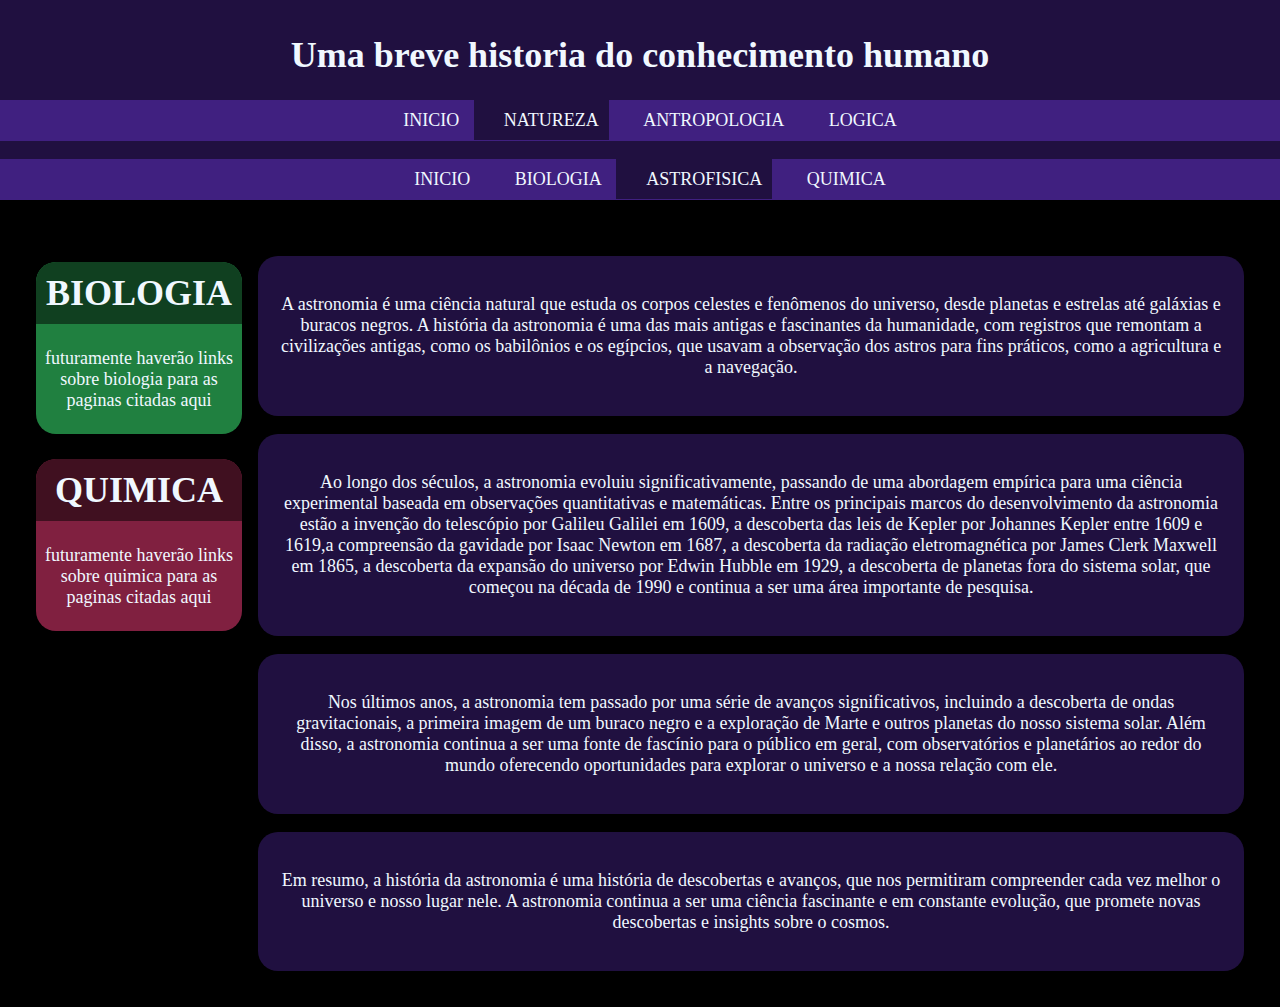
<file: new/astrofisica.html>
<html>
    <head>
        <link rel="icon" href="startpageicon.jpg" type="image/x-icon">
        <title> A historia do conhecimento humano</title>
        <link rel="stylesheet" href="style.css">
        <style>
            header, main div, #aqui{background-color: #201040;}
            ul, li{background-color: #402080;}
        </style>
    </head>
    <header>
        <p></p>
        <h1> Uma breve historia do conhecimento humano </h1>
        <nav>
            <center>
                <ul>
                    <li> <a href= "newINDEX.html">INICIO</a></li>
                    <li  id="aqui"> <a href="natureza.html">NATUREZA</a></li> <!--natureza-->
                    <li> <a href="antropologia.html">ANTROPOLOGIA</a></li> <!--comportamento humano-->
                    <li> <a href="logica.html">LOGICA</a></li><!--logica e abstrações-->
                </ul>
                <ul>
                    <li> <a href="natureza.html">INICIO</a></li>
                    <li> <a href="biologia.html">BIOLOGIA</a></li>
                    <li id="aqui"> <a href="astrofisica.html">ASTROFISICA</a></li>
                    <li> <a href="quimica.html">QUIMICA</a></li>
                </ul>
            </center>
        </nav>
    </header>
    <body>
        <div id="conteudo">
            <aside>
                <div class="biologia">
                    <H1>BIOLOGIA</H1>
                    <p>futuramente haverão links sobre biologia para as paginas citadas aqui</p>
                </div>
                <div class="quimica">
                    <H1>QUIMICA</H1>
                    <p>futuramente haverão links sobre quimica para as paginas citadas aqui</p>
                </div>
                
            </aside>

            <main>
                <p></p>
                <div>
                    <p> A astronomia é uma ciência natural que estuda os corpos celestes e fenômenos do universo, desde planetas e estrelas até galáxias e buracos negros. A história da astronomia é uma das mais antigas e fascinantes da humanidade, com registros que remontam a civilizações antigas, como os babilônios e os egípcios, que usavam a observação dos astros para fins práticos, como a agricultura e a navegação. </p>    
                </div>
                <p></p>
                <div>
                    <p> Ao longo dos séculos, a astronomia evoluiu significativamente, passando de uma abordagem empírica para uma ciência experimental baseada em observações quantitativas e matemáticas. Entre os principais marcos do desenvolvimento da astronomia estão a invenção do telescópio por Galileu Galilei em 1609, a descoberta das leis de Kepler por Johannes Kepler entre 1609 e 1619,a compreensão da gavidade por Isaac Newton em 1687, a descoberta da radiação eletromagnética por James Clerk Maxwell em 1865, a descoberta da expansão do universo por Edwin Hubble em 1929, a descoberta de planetas fora do sistema solar, que começou na década de 1990 e continua a ser uma área importante de pesquisa.</p>
                </div>
                <p></p>
                <div>
                    <p> Nos últimos anos, a astronomia tem passado por uma série de avanços significativos, incluindo a descoberta de ondas gravitacionais, a primeira imagem de um buraco negro e a exploração de Marte e outros planetas do nosso sistema solar. Além disso, a astronomia continua a ser uma fonte de fascínio para o público em geral, com observatórios e planetários ao redor do mundo oferecendo oportunidades para explorar o universo e a nossa relação com ele.</p>    
                </div>
                <p></p>
                <div>
                    <p> Em resumo, a história da astronomia é uma história de descobertas e avanços, que nos permitiram compreender cada vez melhor o universo e nosso lugar nele. A astronomia continua a ser uma ciência fascinante e em constante evolução, que promete novas descobertas e insights sobre o cosmos.</p>
                </div>
            </main>
            <aside>

            </aside>
        </div>
    </body>
</html>
</file>
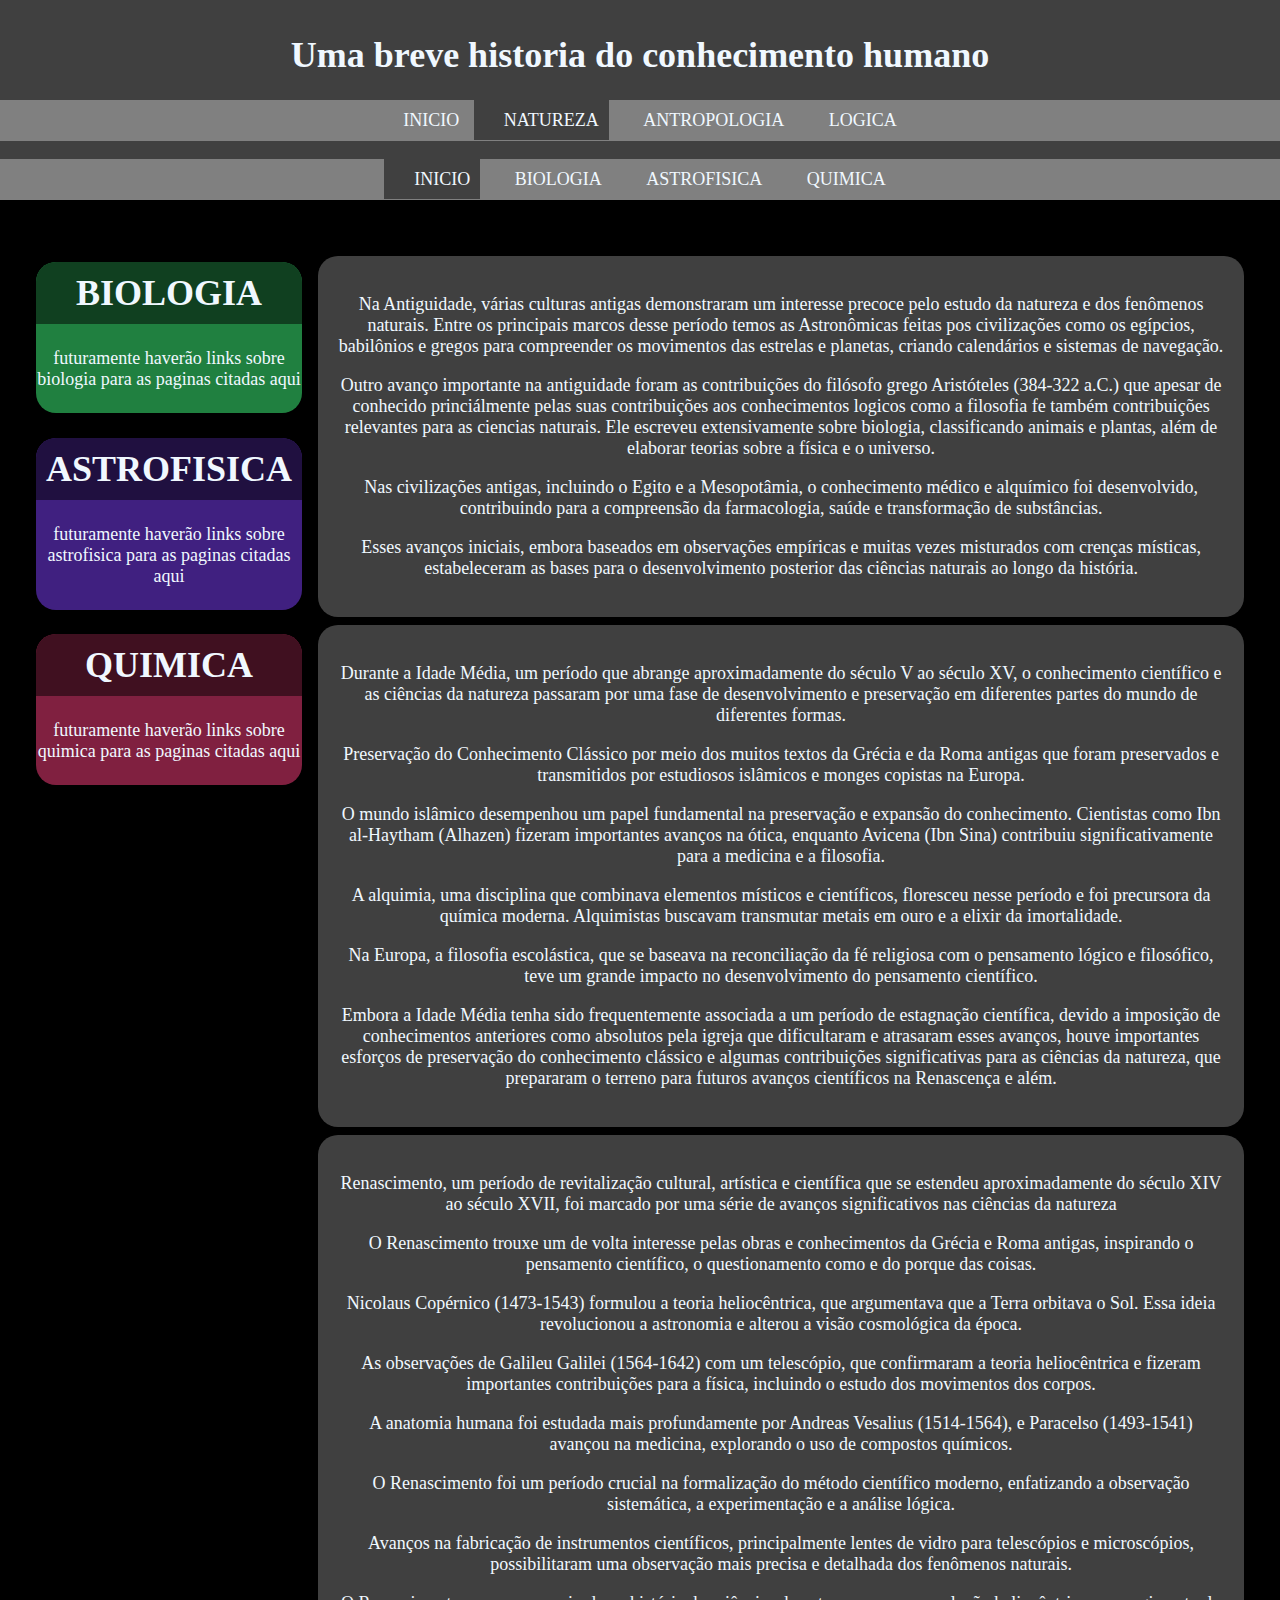
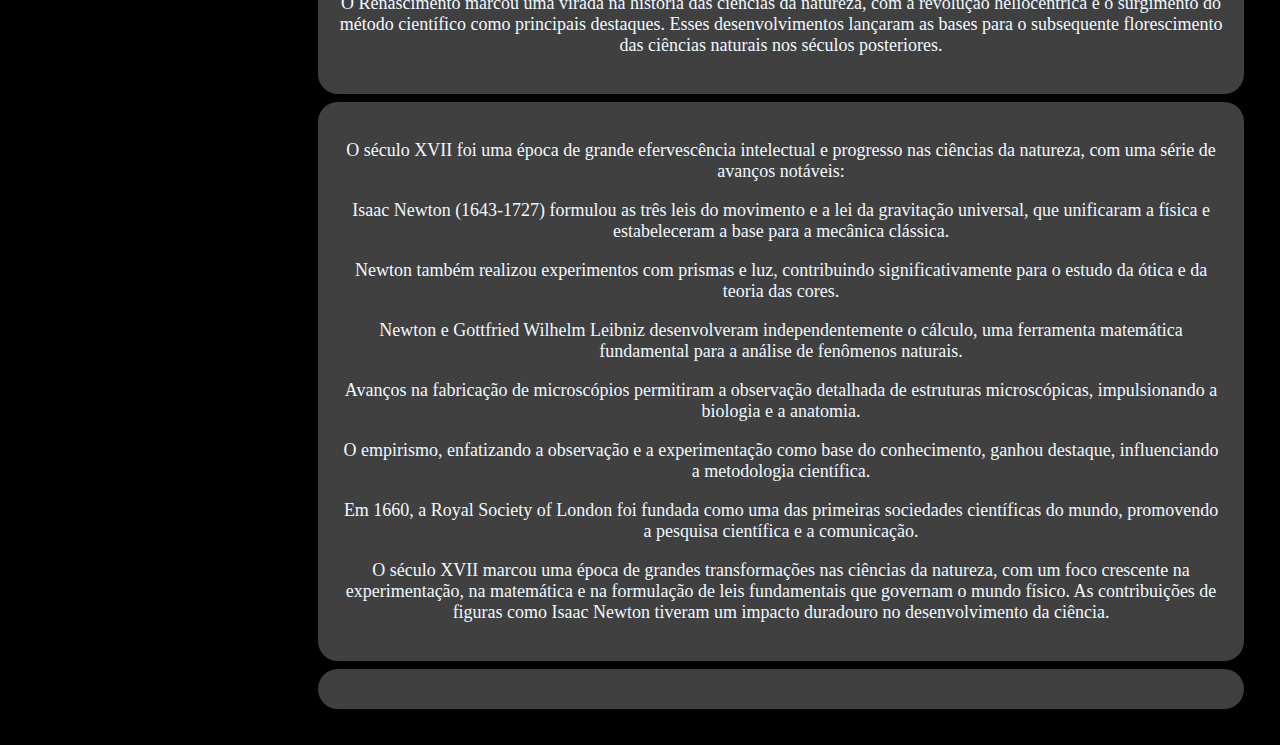
<file: new/natureza.html>
<!DOCTYPE html>
<html>
    <head>
        <link rel="icon" href="startpageicon.jpg" type="image/x-icon">
        <title> A historia do conhecimento humano</title>
        <link rel="stylesheet" href="style.css">
        <style>
            header, main div, #aqui{background-color: #404040;}
            ul, li{background-color: #808080;}
        </style>
    </head>
    <header>
        <p></p>
        <h1> Uma breve historia do conhecimento humano </h1>
        <nav>
            <center>
                <ul>
                    <li> <a href= "newINDEX.html">INICIO</a></li>
                    <li  id="aqui"> <a href="natureza.html">NATUREZA</a></li> <!--natureza-->
                    <li> <a href="antropologia.html">ANTROPOLOGIA</a></li> <!--comportamento humano-->
                    <li> <a href="logica.html">LOGICA</a></li><!--logica e abstrações-->
                </ul>
                <ul>
                    <li id="aqui"> <a href="natureza.html">INICIO</a></li>
                    <li> <a href="biologia.html">BIOLOGIA</a></li>
                    <li> <a href="astrofisica.html">ASTROFISICA</a></li>
                    <li> <a href="quimica.html">QUIMICA</a></li>
                </ul>
            </center>
        </nav>
    </header>
    <body>
        <div id="conteudo">
            <aside>
                <div class="biologia">
                    <H1>BIOLOGIA</H1>
                    <p>futuramente haverão links sobre biologia para as paginas citadas aqui</p>
                </div>
                <div class="astrofisica">
                    <H1>ASTROFISICA</H1>
                    <p>futuramente haverão links sobre astrofisica para as paginas citadas aqui</p>
                </div>
                <div class="quimica">
                    <H1>QUIMICA</H1>
                    <p>futuramente haverão links sobre quimica para as paginas citadas aqui</p>
                </div>
            </aside>

            <main>
                <p></p>
                <div>
                    <p>Na Antiguidade, várias culturas antigas demonstraram um interesse precoce pelo estudo da natureza e dos fenômenos naturais. Entre os principais marcos desse período temos as Astronômicas feitas pos civilizações como os egípcios, babilônios e gregos para compreender os movimentos das estrelas e planetas, criando calendários e sistemas de navegação.</p>
                        
                    <p>Outro avanço importante na antiguidade foram as contribuições do filósofo grego Aristóteles (384-322 a.C.) que apesar de conhecido princiálmente pelas suas contribuições aos conhecimentos logicos como a filosofia fe também contribuições relevantes para as ciencias naturais. Ele escreveu extensivamente sobre biologia, classificando animais e plantas, além de elaborar teorias sobre a física e o universo.</p>
                        
                    <p>Nas civilizações antigas, incluindo o Egito e a Mesopotâmia, o conhecimento médico e alquímico foi desenvolvido, contribuindo para a compreensão da farmacologia, saúde e transformação de substâncias.</p>
                        
                    <p>Esses avanços iniciais, embora baseados em observações empíricas e muitas vezes misturados com crenças místicas, estabeleceram as bases para o desenvolvimento posterior das ciências naturais ao longo da história.</p>
                </div>
                <div>
                    <p>Durante a Idade Média, um período que abrange aproximadamente do século V ao século XV, o conhecimento científico e as ciências da natureza passaram por uma fase de desenvolvimento e preservação em diferentes partes do mundo de diferentes formas.</p>

                    <p>Preservação do Conhecimento Clássico por meio dos muitos textos da Grécia e da Roma antigas que foram preservados e transmitidos por estudiosos islâmicos e monges copistas na Europa.</p>

                    <p>O mundo islâmico desempenhou um papel fundamental na preservação e expansão do conhecimento. Cientistas como Ibn al-Haytham (Alhazen) fizeram importantes avanços na ótica, enquanto Avicena (Ibn Sina) contribuiu significativamente para a medicina e a filosofia.</p>

                    <p>A alquimia, uma disciplina que combinava elementos místicos e científicos, floresceu nesse período e foi precursora da química moderna. Alquimistas buscavam transmutar metais em ouro e a elixir da imortalidade.</p>

                    <p>Na Europa, a filosofia escolástica, que se baseava na reconciliação da fé religiosa com o pensamento lógico e filosófico, teve um grande impacto no desenvolvimento do pensamento científico.</p>

                    <p>Embora a Idade Média tenha sido frequentemente associada a um período de estagnação científica, devido a imposição de conhecimentos anteriores como absolutos pela igreja que dificultaram e atrasaram esses avanços, houve importantes esforços de preservação do conhecimento clássico e algumas contribuições significativas para as ciências da natureza, que prepararam o terreno para futuros avanços científicos na Renascença e além.</p>
                </div>
                <div>
                    <p> Renascimento, um período de revitalização cultural, artística e científica que se estendeu aproximadamente do século XIV ao século XVII, foi marcado por uma série de avanços significativos nas ciências da natureza</p>

                    <p>O Renascimento trouxe um de volta interesse pelas obras e conhecimentos da Grécia e Roma antigas, inspirando o pensamento científico, o questionamento como e do porque das coisas.</p>

                    <p>Nicolaus Copérnico (1473-1543) formulou a teoria heliocêntrica, que argumentava que a Terra orbitava o Sol. Essa ideia revolucionou a astronomia e alterou a visão cosmológica da época.</p>

                    <p>As observações de Galileu Galilei (1564-1642) com um telescópio, que confirmaram a teoria heliocêntrica e fizeram importantes contribuições para a física, incluindo o estudo dos movimentos dos corpos.</p>

                    <p>A anatomia humana foi estudada mais profundamente por Andreas Vesalius (1514-1564), e Paracelso (1493-1541) avançou na medicina, explorando o uso de compostos químicos.</p>

                    <p>O Renascimento foi um período crucial na formalização do método científico moderno, enfatizando a observação sistemática, a experimentação e a análise lógica.</p>

                    <p>Avanços na fabricação de instrumentos científicos, principalmente lentes de vidro para telescópios e microscópios, possibilitaram uma observação mais precisa e detalhada dos fenômenos naturais.</p>

                    <p>O Renascimento marcou uma virada na história das ciências da natureza, com a revolução heliocêntrica e o surgimento do método científico como principais destaques. Esses desenvolvimentos lançaram as bases para o subsequente florescimento das ciências naturais nos séculos posteriores.</p>
                </div>


                <div>
                    <p>O século XVII foi uma época de grande efervescência intelectual e progresso nas ciências da natureza, com uma série de avanços notáveis:</p>

                    <p>Isaac Newton (1643-1727) formulou as três leis do movimento e a lei da gravitação universal, que unificaram a física e estabeleceram a base para a mecânica clássica.</p>

                    <p>Newton também realizou experimentos com prismas e luz, contribuindo significativamente para o estudo da ótica e da teoria das cores.</p>

                    <p>Newton e Gottfried Wilhelm Leibniz desenvolveram independentemente o cálculo, uma ferramenta matemática fundamental para a análise de fenômenos naturais.</p>

                    <p>Avanços na fabricação de microscópios permitiram a observação detalhada de estruturas microscópicas, impulsionando a biologia e a anatomia.</p>

                    <p>O empirismo, enfatizando a observação e a experimentação como base do conhecimento, ganhou destaque, influenciando a metodologia científica.</p>

                    <p>Em 1660, a Royal Society of London foi fundada como uma das primeiras sociedades científicas do mundo, promovendo a pesquisa científica e a comunicação.</p>

                    <p>O século XVII marcou uma época de grandes transformações nas ciências da natureza, com um foco crescente na experimentação, na matemática e na formulação de leis fundamentais que governam o mundo físico. As contribuições de figuras como Isaac Newton tiveram um impacto duradouro no desenvolvimento da ciência.</p>
                </div>

                <div>
                    
                </div>
            </main>
            <aside>

            </aside>
        </div>
    </body>
</html>
</file>
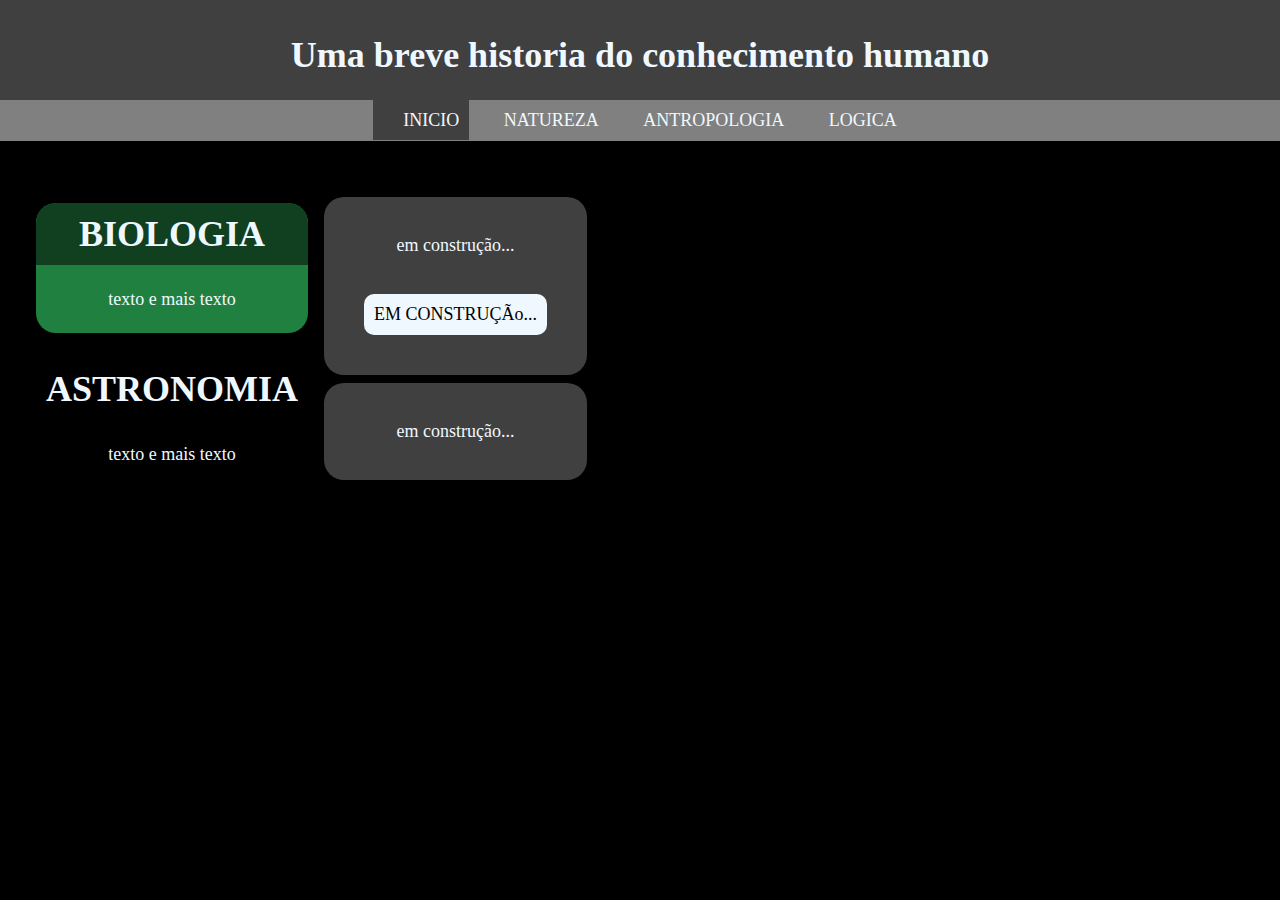
<file: new/newINDEX.html>
<!DOCTYPE html>
<html>
    <head>
        <link rel="icon" href="startpageicon.jpg" type="image/x-icon">
        <title> A historia do conhecimento humano</title>
        <link rel="stylesheet" href="style.css">
        <style>
            header, main div, #aqui{background-color: #404040;}
            ul, li{background-color: #808080;}
        </style>
    </head>
    <header>
        <p></p>
        <h1> Uma breve historia do conhecimento humano </h1>
        <nav>
            <center>
                <ul>
                    <li id="aqui"> <a href= "newINDEX.html">INICIO</a></li>
                    <li> <a href="natureza.html">NATUREZA</a></li> <!--natureza-->
                    <li> <a href="antropologia.html">ANTROPOLOGIA</a></li> <!--comportamento humano-->
                    <li> <a href="LOGICA.html">LOGICA</a></li><!--logica e abstrações-->
                </ul>
                <!--<ul>                
                    <li id="aqui"> <a href="index.html">INICIO</a></li>
                    <li> <a href="biologia.html">BIOLOGIA</a></li>
                    <li> <a href="astronomia.html">ASTRONOMIA</a></li> 
                    <li> <a href="embreve1.html">EM BREVE...</a></li> 
                    <li> <a href="embreve2.html">EM BREVE...</a></li>
                </ul>-->
            </center>
        </nav>
    </header>
    <body>
        <div id="conteudo">
            <aside>
                <div class="biologia">
                    <H1>BIOLOGIA</H1>
                    <p>texto e mais texto</p>
                </div>
                <div class="astronomia">
                    <H1>ASTRONOMIA</H1>
                    <p>texto e mais texto</p>
                </div>
                
            </aside>

            <main>
                <p></p>
                <div>
                    <p> em construção... </p>    
                    <figure>    
                        <figcaption>EM CONSTRUÇÃo...</figcaption>
                    </figure>
                </div>
                <div>
                    <p>em construção...</p>
                </div>
            </main>
            <aside>

            </aside>
        </div>
    </body>
</html>
</file>
<file: style.css>
p, h1, a{color:aliceblue;}
html{background-color: black;}
body{
    margin: 0px;
    font-size: larger;
}
aside{width: fit-content;}
aside div{padding: 0px 0px 5px 0px;}
aside div h1{
    padding: 10px;
    border-top-left-radius: 20px;
    border-top-right-radius: 20px;
}
aside div.jogodavelha{background-color: #402080;}
aside div.jogodavelha h1{background-color: #201040;}
aside div.campominado{background-color: #208040;}
aside div.campominado h1{background-color: #104020;}



#conteudo{display: flex;}
div{
    margin: 8px;
    padding: 20px;
    border-radius: 20px;
    text-align: center;
}
figure{
    display: inline-block;
    text-align: center;
    margin: 20px;
    background-color: aliceblue;
    padding: 10px;
    border-radius: 10px;
}
li{ 
    display: inline;
    padding: 10px;
    padding-left: 30px;
}
a{text-decoration: none;}
ul{padding: 10px;}
header{
    margin: 0px;
    padding-top: 10px;
    text-align: center;
}
img{height:200px;}
table{
    border-collapse: collapse;
    display: inline-block;
}
th{padding: 5px;}
main{width: 100%;}
#jogodavelha th button{
    font-size: 90px;
    height: 100px;
    width: 100px;
}
#campominado th{
    padding: 0;
}
#campominado th button{
    font-size: larger;
    height: 30px;
    width: 30px;
}
</file>
<file: new/style.css>
p, h1, a{color:aliceblue;}
html{background-color: black;}
body{
    margin: 0px;
    font-size: large;
}
aside{width: fit-content;}
aside div{padding: 0px 0px 5px 0px;}
aside div h1{
    padding: 10px;
    border-top-left-radius: 20px;
    border-top-right-radius: 20px;
}
aside div.astrofisica{background-color: #402080;}
aside div.astrofisica h1{background-color: #201040;}
aside div.biologia{background-color: #208040;}
aside div.biologia h1{background-color: #104020;}
aside div.quimica{background-color: #802040;}
aside div.quimica h1{background-color: #401020;}

#conteudo{display: flex;}
div{
    margin: 8px;
    padding: 20px;
    border-radius: 20px;
    text-align: center;
}
figure{
    display: inline-block;
    text-align: center;
    margin: 20px;
    background-color: aliceblue;
    padding: 10px;
    border-radius: 10px;
}
li{ 
    display: inline;
    padding: 10px;
    padding-left: 30px;
}
a{text-decoration: none;}
ul{padding: 10px;}
header{
    margin: 0px;
    padding-top: 10px;
    text-align: center;
}
img{height:200px;}
table{border-collapse: collapse;}
th{padding: 5px;}
</file>
